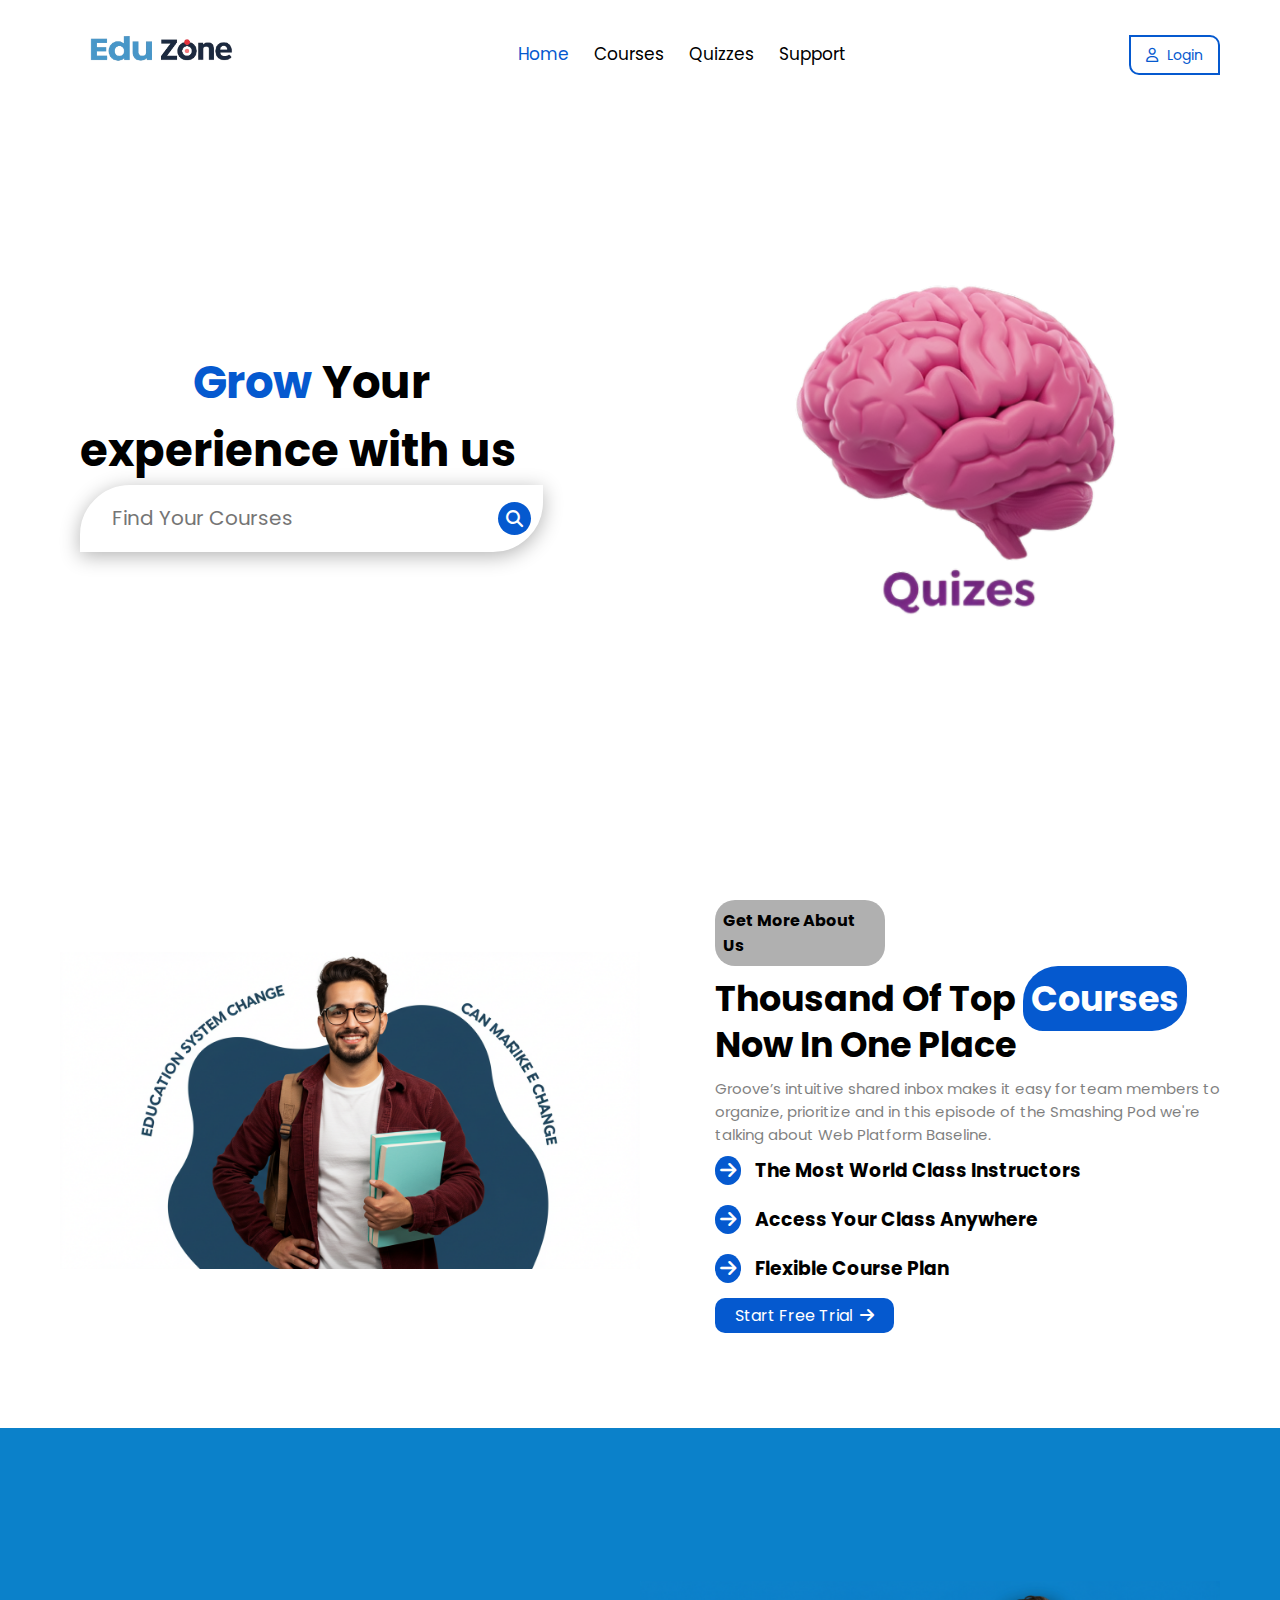
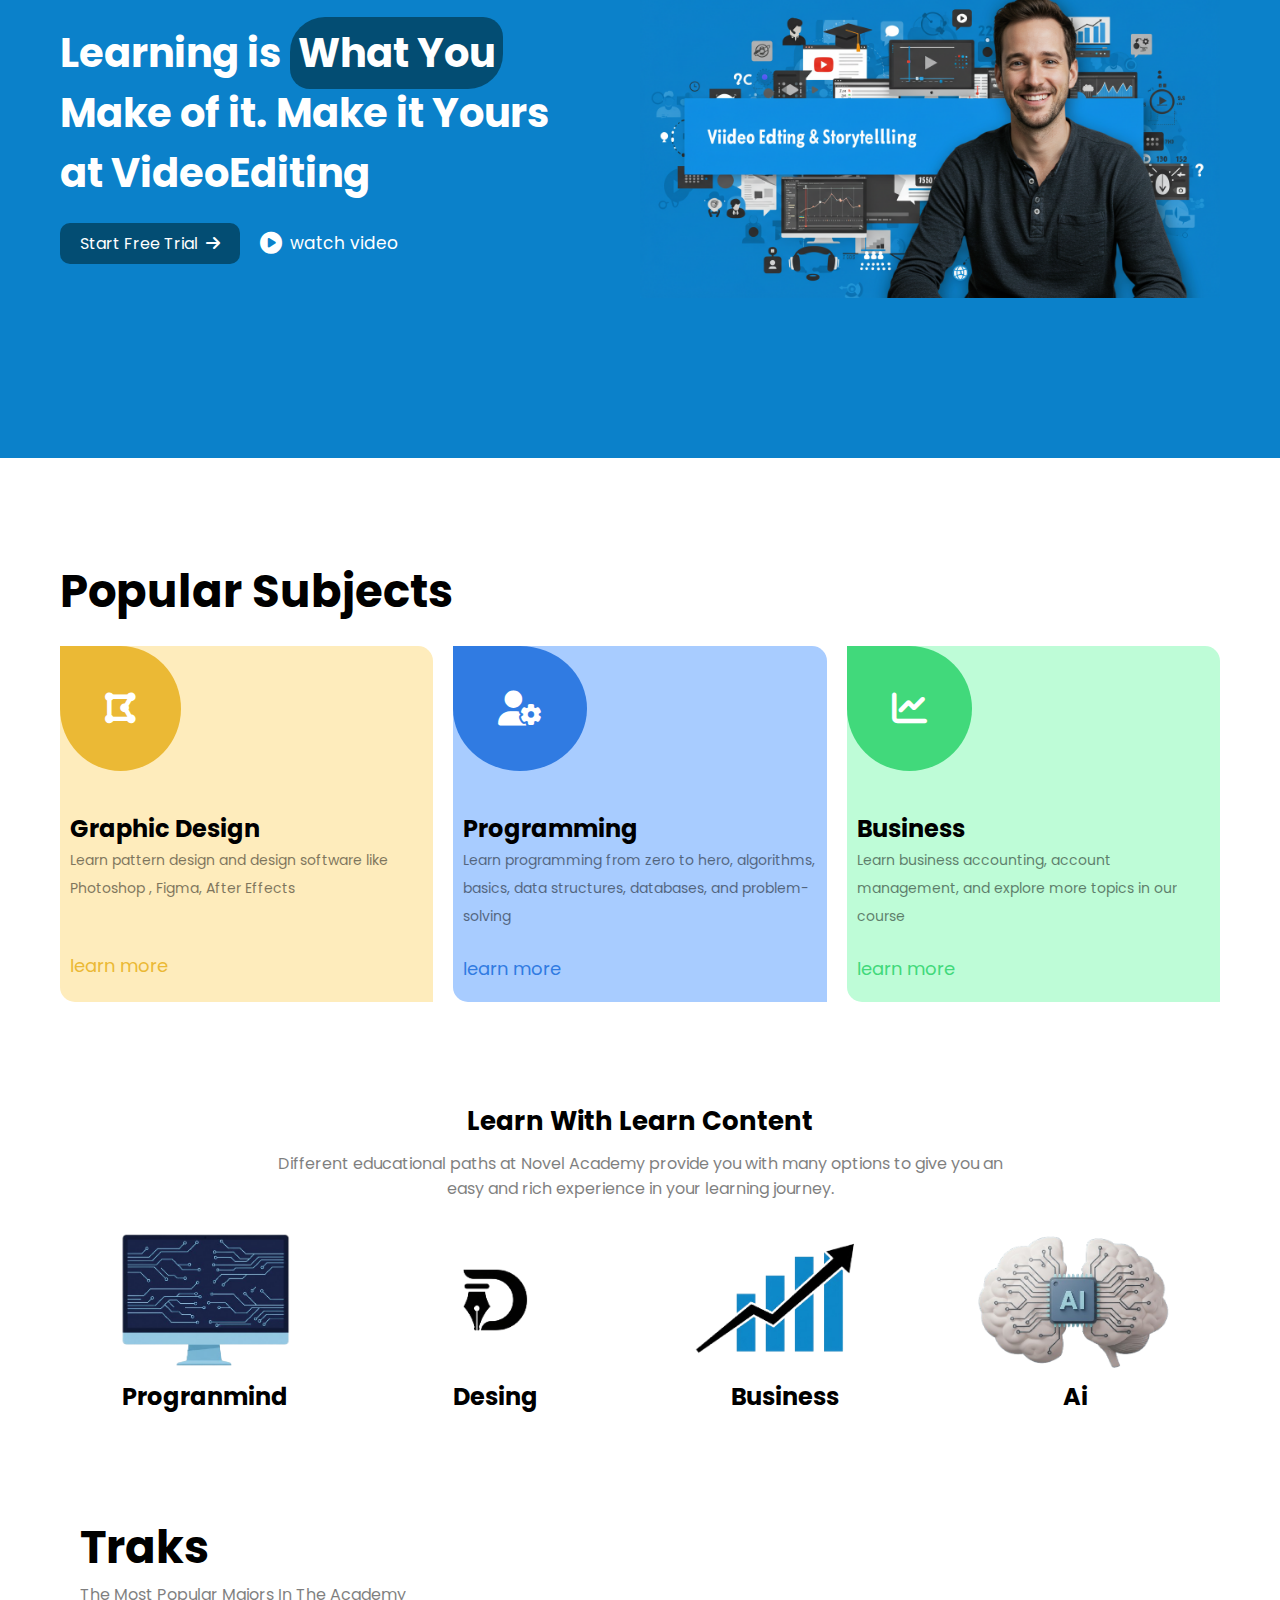
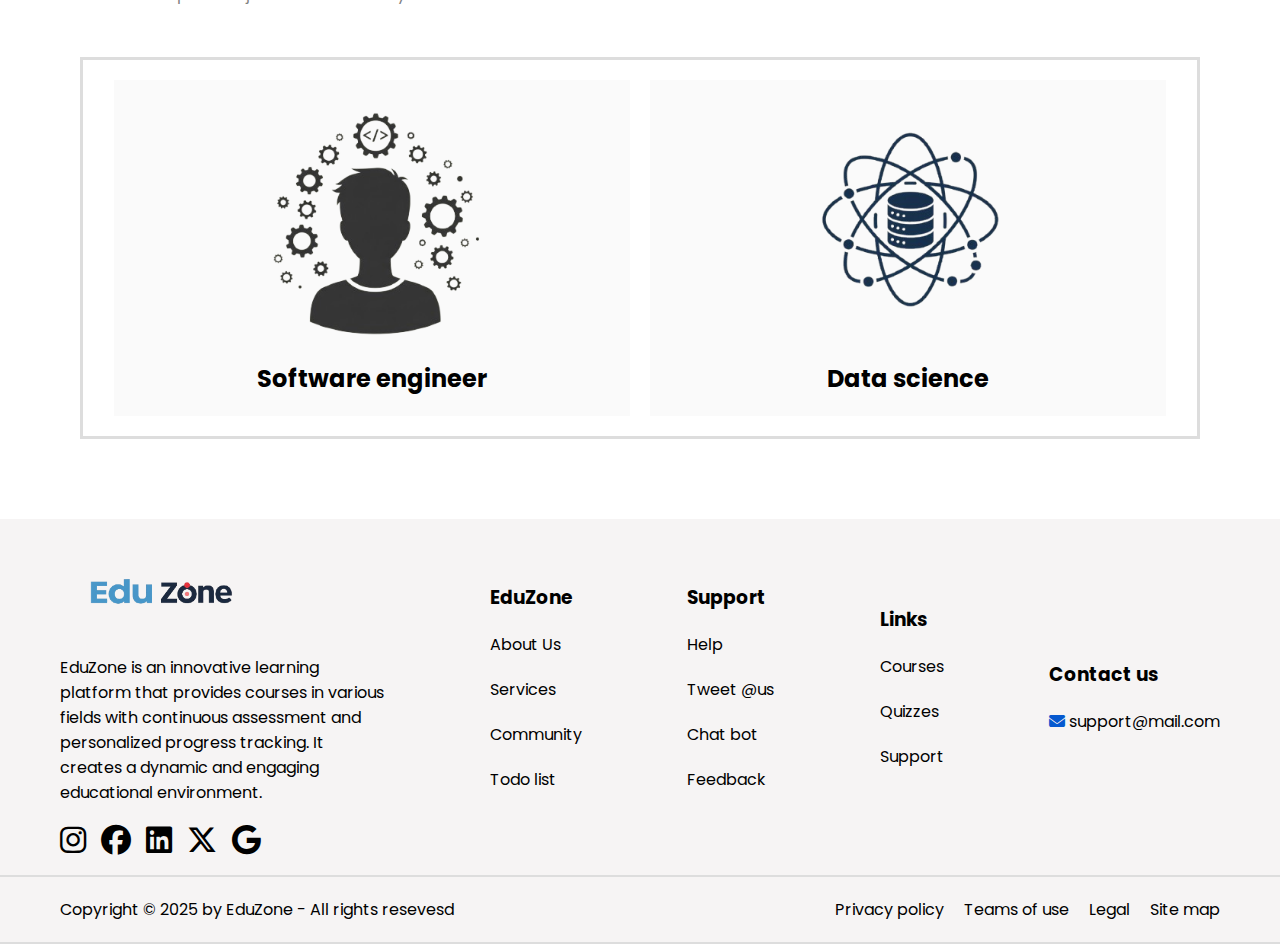
<file: index.html>
<!DOCTYPE html>
<html lang="en">

<head>
    <meta charset="UTF-8">
    <meta name="viewport" content="width=device-width, initial-scale=1.0">
    <link rel="stylesheet" href="https://cdnjs.cloudflare.com/ajax/libs/font-awesome/6.5.1/css/all.min.css">
    <link rel="stylesheet" href="./css/index home.css">
    <title>EduZone</title>
</head>

<body>
    <!-- Navbar -->
    <nav id="navbar">
        <div class="nav-logo">
            <img src="./img/logo.png">
        </div>
        <div class="nav-links">
            <a href="./index.html" class="nav-btn1">Home</a>
            <a href="./html/course essential.html" class="nav-btn2">Courses</a>
            <a href="./html/quiz 2.html" class="nav-btn3">Quizzes</a>
            <a href="./html/support.html" class="nav-btn4">Support</a>
        </div>
        <div class="nav-login">
            <a href="./html/Login.html"><i class="fa-regular fa-user"></i> Login</a>
        </div>

        <!-- Navbar Menu For Madia Query 990px -->
        <i class="fa-solid fa-bars menu-icon"></i>
        <div class="navbar-menu">
            <i class="fa-solid fa-xmark close-btn"></i>
            <ul>
                  <li><a href="./index.html">Home</a></li>
                <li><a href="./html/course essential.html">Courses</a></li>
                <li><a href="./html/quiz 2.html">Quizzes</a></li>
                <li><a href="./html/support.html">Support</a></li>
            </ul>
            <a href="./html/Login.html" class="nav-login"><i class="fa-regular fa-user"></i>login</a>
        </div>
    </nav>




    <!-- Home section -->
    <section class="home" id="Home">
        <div class="left">
            <h1><span>Grow</span> Your</h1>
            <h2>experience with us</h2>
            <div class="search">
                <input type="search" placeholder="Find Your Courses">
                <div class="search-icon">
                    <i class="fa-solid fa-magnifying-glass"></i>
                </div>
            </div>
        </div>
        <div class="right">
            <img src="./img/Home.png">
        </div>
    </section>




    <!-- Aboout section -->
    <section class="about">
        <div class="left">
            <img src="./img/About.jpg">
        </div>
        <div class="right">
            <h4>Get More About Us</h4>
            <h1>Thousand Of Top <span>Courses</span> <br> Now In One Place</h1>
            <p>Groove’s intuitive shared inbox makes it easy for team members to <br> organize, prioritize and in this episode of the Smashing Pod we're <br> talking about Web Platform Baseline.</p>
            <h3><i class="fa-solid fa-arrow-right"></i> The Most World Class Instructors</h3>
            <h3><i class="fa-solid fa-arrow-right"></i> Access Your Class Anywhere</h3>
            <h3><i class="fa-solid fa-arrow-right"></i> Flexible Course Plan</h3>
            <a href="#">Start Free Trial <i class="fa-solid fa-arrow-right"></i></a>
        </div>
    </section>




    <!-- Video section -->
    <section class="vido">
        <div class="left">
            <h1>Learning is <span>What You</span> <br> Make of it. Make it Yours <br> at VideoEditing</h1>
            <div class="video-btn">
                <a href="#">Start Free Trial <i class="fa-solid fa-arrow-right"></i></a>
                <button><i class="fa-solid fa-circle-play"></i> watch video</button>
            </div>
        </div>
        <div class="right">
            <img src="./img/Vido.jpg">
        </div>
    </section>




    <!-- Subjects section  -->
    <section class="Subjects">
        <h1>Popular Subjects</h1>
        <div class="item">
            <div class="card card-1">
                <i class="fas fa-draw-polygon"></i>
                <div class="info">
                    <h2>Graphic Design</h2>
                    <p>Learn pattern design and design software like Photoshop , Figma, After Effects</p>
                </div><br>
                <a href="#">learn more</a>
            </div>
            <div class="card card-2">
                <i class="fas fa-user-gear"></i>
                <div class="info">
                    <h2>Programming</h2>
                    <p>Learn programming from zero to hero, algorithms, basics, data structures, databases, and problem-solving</p>
                </div>
                <a href="#">learn more</a>
            </div>
            <div class="card card-3">
                <i class="fas fa-chart-line"></i>
                <div class="info">
                    <h2>Business</h2>
                    <p>Learn business accounting, account management, and explore more topics in our course</p>
                </div>
                <a href="#">learn more</a>
            </div>
        </div>
        </div>
    </section>




    <!-- Learn Section  -->
    <section class="learn">
        <div class="head">
            <h2>Learn With Learn Content</h2>
            <p>Different educational paths at Novel Academy provide you with many options to give you an<br> easy and rich experience in your learning journey.</p>
        </div>
        <div class="info">
            <div class="item">
                <img src="./img/learn-1.png">
                <h2>Progranmind</h2>
            </div>
            <div class="item">
                <img src="./img/learn-2.png">
                <h2>Desing</h2>
            </div>
            <div class="item">
                <img src="./img/learn-3.png">
                <h2>Business</h2>
            </div>
            <div class="item">
                <img src="./img/learn-4.png">
                <h2>Ai</h2>
            </div>
        </div>
    </section>




    <!-- Tracks Section -->
    <div class="tracks">
        <div class="head">
            <h1>Traks</h1>
            <p>The Most Popular Majors In The Academy</p>
        </div>
        <div class="info">
            <div class="item">
                <img src="./img/trake-1.png">
                <h2>Software engineer</h2>
            </div>
            <div class="item">
                <img src="./img/trake-2.png">
                <h2>Data science</h2>
            </div>
        </div>
    </div>




    <!-- Footer -->
    <footer>
        <div class="item">
            <img src="./img/logo.png">
            <p>EduZone is an innovative learning<br> platform that provides courses in various <br> fields with continuous assessment and<br> personalized progress tracking. It<br> creates a dynamic and engaging<br> educational environment.</p>
            <ul>
                <i class="fab fa-instagram"></i>
                <i class="fab fa-facebook"></i>
                <i class="fab fa-linkedin"></i>
                <i class="fab fa-x-twitter"></i>
                <i class="fab fa-google"></i>
            </ul>
        </div>
        <div class="item">
            <h3>EduZone</h3>
            <ol>
                <a href="#">About Us</a>
                <a href="#">Services</a>
                <a href="#">Community</a>
                <a href="#">Todo list</a>
            </ol>
        </div>
        <div class="item">
            <h3>Support</h3>
            <ol>
                <a href="./html/support.html">Help</a>
                <a href="./html/support.html">Tweet @us</a>
                <a href="./html/support.html">Chat bot</a>
                <a href="./html/support.html">Feedback</a>
            </ol>
        </div>
        <div class="item">
            <ol>
                <h3>Links</h3>
                <a href="./html/course essential.html">Courses</a>
                <a href="../html/quiz 2.html">Quizzes</a>
                <a href="./html/support.html">Support</a>
            </ol>
        </div>
        <div class="item">
            <h3>Contact us</h3>
            <a href="#"><i class="fas fa-envelope"></i> support@mail.com</a>
        </div>
    </footer>

    <footer>
        <div class="info">
            Copyright © 2025 by EduZone - All rights resevesd
        </div>
        <div class="info">
            <a href="#">Privacy policy</a>
            <a href="#">Teams of use</a>
            <a href="#">Legal</a>
            <a href="#">Site map</a>
        </div>
    </footer>



    <!-- Footer for madia qery -->
    <div class="footer">
        <div class="info">
            <h2>Follow us on social media</h2>
            <ul>
                <i class="fab fa-instagram"></i>
                <i class="fab fa-facebook"></i>
                <i class="fab fa-linkedin"></i>
                <i class="fab fa-x-twitter"></i>
                <i class="fab fa-google"></i>
            </ul>
        </div>

        <div class="item">
            <h3 class="footer-btn">EduZone <i class="fa-solid fa-arrow-down"></i></h3>
            <ol>
                <a href="#">About Us</a>
                <a href="#">Services</a>
                <a href="#">Community</a>
                <a href="#">Todo list</a>
            </ol>
        </div>

        <div class="item">
            <h3 class="footer-btn">Support <i class="fa-solid fa-arrow-down"></i></h3>
            <ol>
                <a href="#">Help</a>
                <a href="#">Tweet @us</a>
                <a href="#">Chat bot</a>
                <a href="#">Feedback</a>
            </ol>
        </div>

        <div class="item">
            <h3 class="footer-btn">Links <i class="fa-solid fa-arrow-down"></i></h3>
            <ol>
                <a href="./html/course essential.html">Courses</a>
                <a href="#">Quizzes</a>
                <a href="#">Support</a>
            </ol>
        </div>

        <div class="item">
            <h3 class="footer-btn">Contact us <i class="fa-solid fa-arrow-down"></i></h3>
            <ol>
                <a href="#"><i class="fas fa-envelope" style="color: #0559CF;"></i> support@mail.com</a>
            </ol>
        </div>
        <h4 style="margin-top: 20px;">Copyright © 2025 by EduZone - All rights resevesd</h4>
    </div>




    <!-- Navbar Menu -->
    <script src="./js/navbar-menu.js"></script>
    <!-- Footer -->
    <script src="./js/footer.js"></script>
    <script>
        window.addEventListener("scroll", function() {
            const navbar = document.getElementById("navbar");
            if (window.scrollY > 100) {
                navbar.classList.add("navbar");
            } else {
                navbar.classList.remove("navbar");
            }
        });
    </script>
</body>

</html>
</file>
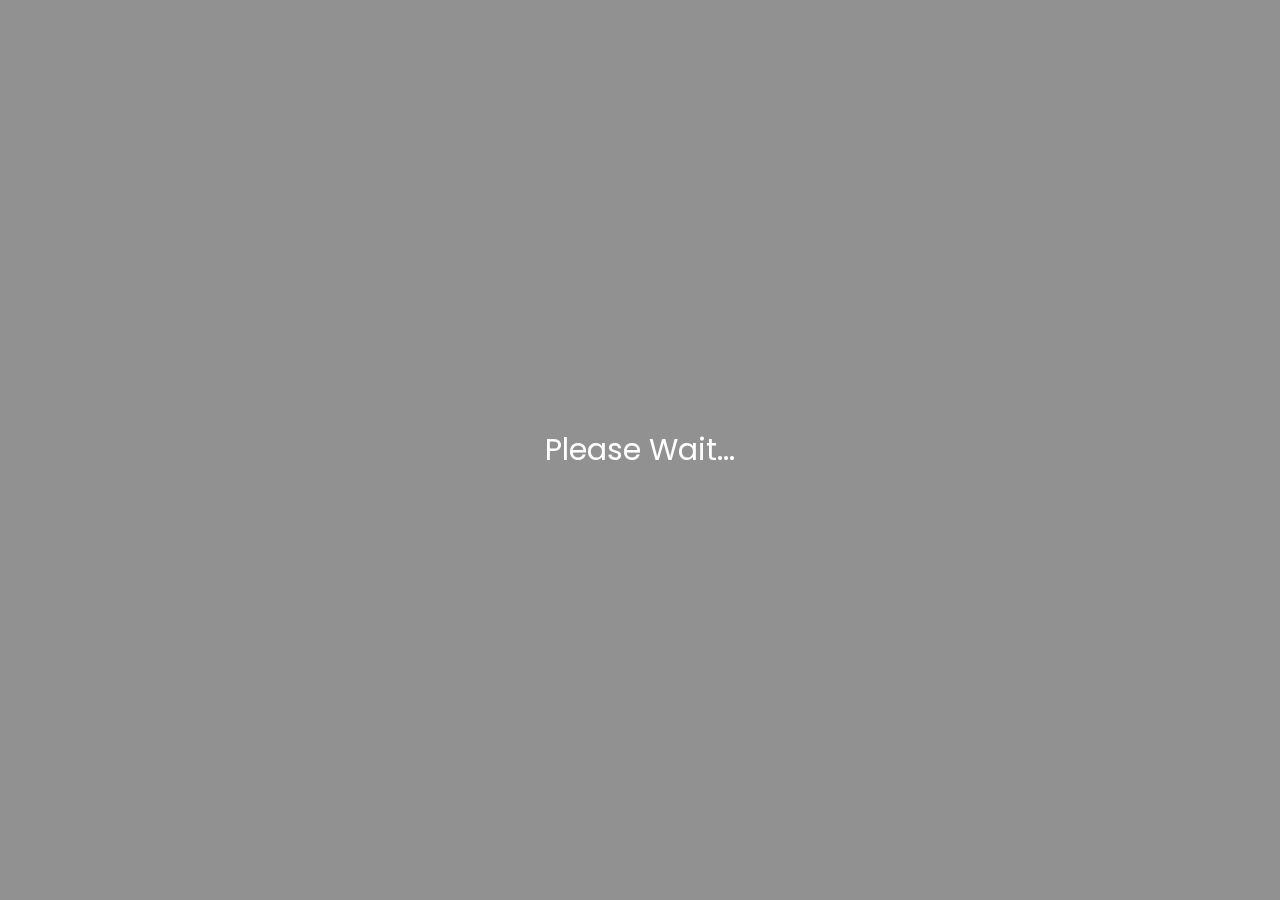
<file: html/course essential.html>
<!DOCTYPE html>
<html lang="en">

<head>
    <meta charset="UTF-8">
    <meta name="viewport" content="width=device-width, initial-scale=1.0">
    <title>Course</title>
    <link rel="stylesheet" href="../css/course assential.css">
    <link href='https://unpkg.com/boxicons@2.1.4/css/boxicons.min.css' rel='stylesheet'>
    <link rel="stylesheet" href="https://cdnjs.cloudflare.com/ajax/libs/font-awesome/6.5.1/css/all.min.css">
</head>
</head>

<body>

    <header id="header">
        <img src="../img/logo.png" alt="">

        <nav>
            <a href="./home2.html" class="active">home</a>
            <a href="./course essential.html">courses</a>
            <a href="./quiz 2.html">quizzes</a>
            <a href="./support.html">support</a>
        </nav>

        <a href=""> <i class="fa-solid fa-user"></i> </a>

        <i class="fa-solid fa-bars menu-icon" id="open"></i>

        <div class="menu">
            <i class="fa-solid fa-xmark close-btn" id="close"></i>


            <a href="./home2.html">home</a>
            <a href="./course essential.html">courses</a>
            <a href="./quiz 2.html">quizzes</a>
            <a href="./support.html">support</a>


            <a href="" class="login"><i class="fa-regular fa-user"></i> login</a>
        </div>
    </header>

    <section id="sec1">
        <div class="side">
            <p class="p select">All Courses</p>
            <p class="p" type_section="front-end">Front-end</p>
            <p class="p" type_section="back-end">Back-end</p>
            <p class="p" type_section="mobile">Mobile Application</p>
            <p class="p" type_section="software">Software Engineering</p>
            <p class="p" type_section="programming">Programming</p>
        </div>
        <div class="main">
            <div class="content">
                <div class="box open" type_section="back-end">
                    <img src="../img/1.webp" alt="">
                    <div>
                        <div>
                            <h3><a href="./courses.html">Spring Boot: Mastering the Fundamentals</a></h3> <span>6h</span></div>
                        <p>Master dependency injection and database integration with Spring Boot and Spring Data JPA</p>
                    </div>
                </div>
                <div class="box open" type_section="programming">
                    <img src="../img/2.jpg" alt="">
                    <div>
                        <div>
                            <h3><a href="./courses.html">Complete Python Mastery</a></h3> <span>12h</span></div>
                        <p>Everything you need to program in Python in one course (includes 3 real-world projects)</p>
                    </div>
                </div>
                <div class="box open" type_section="front-end">
                    <img src="../img/3.webp" alt="">
                    <div>
                        <div>
                            <h3><a href="./courses.html">React 18 for Beginners</a></h3> <span>8h</span></div>
                        <p>A step-by-step guide to building web apps with React 18+ and TypeScript</p>
                    </div>
                </div>
                <div class="box open" type_section="programming">
                    <img src="../img/4.webp" alt="">
                    <div>
                        <div>
                            <h3><a href="./courses.html">The Ultimate C++ Series</a></h3> <span>12h</span></div>
                        <p>Master Modern C++: Go from Novice to Professional. Everything you need to code in C++ in one bundle!</p>
                    </div>
                </div>
                <div class="box open" type_section="back-end" one_section="programming">
                    <img src="../img/3.webp" alt="">
                    <div>
                        <div>
                            <h3><a href="./courses.html">Complete SQL Mastery</a></h3> <span>11h</span></div>
                        <p>Everything you need to design and query databases in one course</p>
                    </div>
                </div>
                <div class="box open" type_section="front-end" one_section="back-end">
                    <img src="../img/3.webp" alt="">
                    <div>
                        <div>
                            <h3><a href="./courses.html">The Ultimate Next.js Series</a></h3> <span>12h</span></div>
                        <p>Everything you need to build full-stack applications with Next.js 13+ (App Router) and TypeScript</p>
                    </div>
                </div>
                <div class="box open" type_section="front-end" one_section="programming">
                    <img src="../img/4.webp" alt="">
                    <div>
                        <div>
                            <h3><a href="./courses.html">The Ultimate HTML5 & CSS3 Series</a></h3> <span>14h</span></div>
                        <p>Everything you need to build fast and stunning websites with HTML5 and CSS3 in one bundle</p>
                    </div>
                </div>
                <div class="box open" type_section="programming">
                    <img src="../img/4.webp" alt="">
                    <div>
                        <div>
                            <h3><a href="./courses.html">The Ultimate Java Mastery Series</a></h3> <span>14h</span></div>
                        <p>Master Java - the most popular programming language underpinning most apps and websites</p>
                    </div>
                </div>
                <div class="box open" type_section="front-end">
                    <img src="../img/4.webp" alt="">
                    <div>
                        <div>
                            <h3><a href="./courses.html">The Ultimate Full-stack JavaScript Developer Bundle</a></h3> <span>50h</span></div>
                        <p>Master all the JavaScript skills you need to land a full-stack developer job</p>
                    </div>
                </div>
                <div class="box open" type_section="front-end" one_section="programming">
                    <img src="../img/10.webp" alt="">
                    <div>
                        <div>
                            <h3><a href="./courses.html">The Ultimate JavaScript Series</a></h3> <span>10h</span></div>
                        <p>Master JavaScript: Go from Novice to Professional. Everything you need to code in JavaScript in one bundle!</p>
                    </div>
                </div>
                <div class="box open" type_section="front-end">
                    <img src="../img/11.webp" alt="">
                    <div>
                        <div>
                            <h3><a href="./courses.html">React Testing Mastery: From Basics to Advanced Techniques</a></h3> <span>11h</span></div>
                        <p>A comprehensive guide to React testing packed with practical tips, real-world exercises, and best practices</p>
                    </div>
                </div>
                <div class="box open" type_section="back-end">
                    <img src="../img/12.webp" alt="">
                    <div>
                        <div>
                            <h3><a href="./courses.html">The Ultimate Django Series</a></h3> <span>15h</span></div>
                        <p>From zero to hero: Learn to build fast and secure APIs with Django and MySQL</p>
                    </div>
                </div>
                <div class="box open" type_section="software">
                    <img src="../img/13.webp" alt="">
                    <div>
                        <div>
                            <h3><a href="./courses.html">The Ultimate Git Course</a></h3> <span>6h</span></div>
                        <p>Everything you need to know to use Git & GitHub to work effectively as a team</p>
                    </div>
                </div>
                <div class="box open" type_section="front-end">
                    <img src="../img/14.webp" alt="">
                    <div>
                        <div>
                            <h3><a href="./courses.html">React 18: Intermediate Topics</a></h3> <span>6h</span></div>
                        <p>Take your React skills to the next level by mastering state management and routing</p>
                    </div>
                </div>
                <div class="box open" type_section="software">
                    <img src="../img/15.webp" alt="">
                    <div>
                        <div>
                            <h3><a href="./courses.html">The Ultimate Data Structures & Algorithms Bundle</a></h3> <span>13h</span></div>
                        <p>Ace your coding job interview. Learn to write better and faster code.</p>
                    </div>
                </div>
                <div class="box open" type_section="programming">
                    <img src="../img/16.webp" alt="">
                    <div>
                        <div>
                            <h3><a href="./courses.html">The Ultimate C# Mastery Series</a></h3> <span>21h</span></div>
                        <p>Master C# - one of the world's most versatile programming languages</p>
                    </div>
                </div>
                <div class="box open" type_section="programming" one_section="software">
                    <img src="../img/17.webp" alt="">
                    <div>
                        <div>
                            <h3><a href="./courses.html">Python Projects for Beginners</a></h3> <span>5h</span></div>
                        <p>Sharpen your problem-solving skills with curated, real-world Python projects</p>
                    </div>
                </div>
                <div class="box open" type_section="software">
                    <img src="../img/18.webp" alt="">
                    <div>
                        <div>
                            <h3><a href="./courses.html">The Ultimate Interview Preparation Bundle</a></h3> <span>35h</span></div>
                        <p>Ace your interview: Master essential skills to impress employers and land your dream job</p>
                    </div>
                </div>
                <div class="box open" type_section="front-end" one_section="programming">
                    <img src="../img/19.webp" alt="">
                    <div>
                        <div>
                            <h3><a href="./courses.html">The Ultimate TypeScript Course</a></h3> <span>5h</span></div>
                        <p>Learn to make your JavaScript applications scale</p>
                    </div>
                </div>
                <div class="box open" type_section="mobile">
                    <img src="../img/20.webp" alt="">
                    <div>
                        <div>
                            <h3><a href="./courses.html">The Ultimate React Native Series</a></h3> <span>12h</span></div>
                        <p>Everything you need to build and distribute professional-quality apps with React Native</p>
                    </div>
                </div>
                <div class="box open" type_section="software">
                    <img src="../img/21.webp" alt="">
                    <div>
                        <div>
                            <h3><a href="./courses.html">The Ultimate Docker Course</a></h3> <span>5h</span></div>
                        <p>Everything you need to master Docker in one clear, concise, and practical course</p>
                    </div>
                </div>
                <div class="box open" type_section="software">
                    <img src="../img/4.webp" alt="">
                    <div>
                        <div>
                            <h3><a href="./courses.html">The Ultimate Design Pattern Series</a></h3> <span>8h</span></div>
                        <p>Learn to write maintainable and extensible code. Become a senior software engineer.</p>
                    </div>
                </div>
                <div class="box open" type_section="front-end" one_section="back-end" tow_section="mobile" three_section="programming" four_section="software">
                    <img src="../img/4.webp" alt="">
                    <div>
                        <div>
                            <h3><a href="./courses.html">Mastering JavaScript Unit Testing</a></h3> <span>4h</span></div>
                        <p>A comprehensive, beginner-friendly guide covering everything from the basics to advanced techniques</p>
                    </div>
                </div>
                <div class="box open" type_section="front-end">
                    <img src="../img/4.webp" alt="">
                    <div>
                        <div>
                            <h3><a href="./courses.html">Testing React Apps with React Testing Library</a></h3> <span>7h</span></div>
                        <p>A comprehensive A-Z guide to testing React apps with React Testing Library and Vitest / Jest.</p>
                    </div>
                </div>
                <div class="box open" type_section="front-end">
                    <img src="../img/4.webp" alt="">
                    <div>
                        <div>
                            <h3><a href="./courses.html">The Ultimate Redux Course</a></h3> <span>6h</span></div>
                        <p>Go from beginner to expert in 6 hours. Everything you need to build modern apps with Redux.</p>
                    </div>
                </div>
                <div class="box open" type_section="back-end">
                    <img src="../img/26.webp" alt="">
                    <div>
                        <div>
                            <h3><a href="./courses.html">The Complete Node.js Course</a></h3> <span>15h</span></div>
                        <p>Learn to build highly-scalable, fast and secure RESTful APIs with Node, Express, and MongoDB.</p>
                    </div>
                </div>
                <div class="box open" type_section="front-end">
                    <img src="../img/27.webp" alt="">
                    <div>
                        <div>
                            <h3><a href="./courses.html">Mastering React 16</a></h3> <span>13h</span></div>
                        <p>Don't get left behind. React is the way forward to building fast, interactive web apps. This course covers everything.</p>
                    </div>
                </div>
                <div class="box open" type_section="front-end" one_section="back-end">
                    <img src="../img/4.webp" alt="">
                    <div>
                        <div>
                            <h3><a href="./courses.html">Mastering Next.js 13 with TypeScript</a></h3> <span>5h</span></div>
                        <p>Everything you need to build full-stack applications with Next.js 13+ (App Router) and TypeScript</p>
                    </div>
                </div>
                <div class="box open" type_section="front-end" one_section="back-end">
                    <img src="../img/4.webp" alt="">
                    <div>
                        <div>
                            <h3><a href="./courses.html">Next.js Projects: Build an Issue Tracker</a></h3> <span>7h</span></div>
                        <p>Learn to Build Full-stack Apps with Next.js, TypeScript, Prisma, Tailwind, and Radix UI</p>
                    </div>
                </div>
                <div class="box open" type_section="back-end">
                    <img src="../img/4.webp" alt="">
                    <div>
                        <div>
                            <h3><a href="./courses.html">Ultimate Django: Part 1</a></h3> <span>5h</span></div>
                        <p>Master the fundamentals of Web development with Python and Django</p>
                    </div>
                </div>
                <div class="box open" type_section="back-end">
                    <img src="../img/31.webp" alt="">
                    <div>
                        <div>
                            <h3><a href="./courses.html">Ultimate Django: Part 2</a></h3> <span>6h</span></div>
                        <p>Everything you need to build secure RESTful APIs with Django REST Framework</p>
                    </div>
                </div>
                <div class="box open" type_section="back-end">
                    <img src="../img/32.webp" alt="">
                    <div>
                        <div>
                            <h3><a href="./courses.html">Ultimate Django: Part 3</a></h3> <span>5h</span></div>
                        <p>Master advanced techniques and best practices for building professional-quality backends</p>
                    </div>
                </div>
                <div class="box open" type_section="front-end" one_section="programming">
                    <img src="../img/4.webp" alt="">
                    <div>
                        <div>
                            <h3><a href="./courses.html">Ultimate JavaScript Part 1: Fundamentals</a></h3> <span>6h</span></div>
                        <p>Master the fundamentals of programming in JavaScript.</p>
                    </div>
                </div>
                <div class="box open" type_section="front-end" one_section="programming">
                    <img src="../img/4.webp" alt="">
                    <div>
                        <div>
                            <h3><a href="./courses.html">Ultimate JavaScript Part 2: Advanced Topics</a></h3> <span>4h</span></div>
                        <p>Level up your JavaScript skills and prepare for technical interviews.</p>
                    </div>
                </div>
                <div class="box open" type_section="front-end">
                    <img src="../img/35.webp" alt="">
                    <div>
                        <div>
                            <h3><a href="./courses.html">Angular 4: Beginner to Pro</a></h3> <span>30h</span></div>
                        <p>Build professional, interactive apps with Angular - the most popular framework for building web apps. This course covers everything.</p>
                    </div>
                </div>
                <div class="box open" type_section="back-end">
                    <img src="../img/36.webp" alt="">
                    <div>
                        <div>
                            <h3><a href="./courses.html">The Complete ASP.NET MVC 5 Course</a></h3> <span>8h</span></div>
                        <p>Learn to build and deploy fast and secure web applications with ASP.NET MVC 5</p>
                    </div>
                </div>
                <div class="box open" type_section="programming">
                    <img src="../img/4.webp" alt="">
                    <div>
                        <div>
                            <h3><a href="./courses.html">Ultimate C++ Part 1: Fundamentals</a></h3> <span>4h</span></div>
                        <p>Master the fundamentals of C++ - the most popular programming language underpinning most games and high-performance apps</p>
                    </div>
                </div>
                <div class="box open" type_section="programming">
                    <img src="../img/4.webp" alt="">
                    <div>
                        <div>
                            <h3><a href="./courses.html">Ultimate C++ Part 2: Intermediate</a></h3> <span>4h</span></div>
                        <p>Take your C++ skills to the next level. Master arrays, pointers, strings, structures, and streams.</p>
                    </div>
                </div>
                <div class="box open" type_section="programming">
                    <img src="../img/4.webp" alt="">
                    <div>
                        <div>
                            <h3><a href="./courses.html">Ultimate C++ Part 3: Advanced</a></h3> <span>4h</span></div>
                        <p>Master object-oriented programming with C++. Learn all about classes, inheritance, exceptions, templates and more.</p>
                    </div>
                </div>
                <div class="box open" type_section="programming">
                    <img src="../img/4.webp" alt="">
                    <div>
                        <div>
                            <h3><a href="./courses.html">Ultimate C# Series: Part 1</a></h3> <span>6h</span></div>
                        <p>Learn the fundamentals of programming with C# with tons of exercises and real-world examples</p>
                    </div>
                </div>
                <div class="box open" type_section="programming">
                    <img src="../img/41.webp" alt="">
                    <div>
                        <div>
                            <h3><a href="./courses.html">Ultimate C# Series: Part 2</a></h3> <span>6h</span></div>
                        <p>Learn all about classes, interfaces and object-oriented programming</p>
                    </div>
                </div>
                <div class="box open" type_section="programming">
                    <img src="../img/42.webp" alt="">
                    <div>
                        <div>
                            <h3><a href="./courses.html">Ultimate C# Series: Part 3</a></h3> <span>3h</span></div>
                        <p>Master Events, Delegates, Lambda Expressions, LINQ, Async and more</p>
                    </div>
                </div>
                <div class="box open" type_section="back-end">
                    <img src="../img/43.webp" alt="">
                    <div>
                        <div>
                            <h3><a href="./courses.html">Entity Framework 6 in Depth</a></h3> <span>7h</span></div>
                        <p>Connect your applications to a SQL Server database</p>
                    </div>
                </div>
                <div class="box open" type_section="back-end">
                    <img src="../img/44.webp" alt="">
                    <div>
                        <div>
                            <h3><a href="./courses.html">Unit Testing for C# Developers</a></h3> <span>6h</span></div>
                        <p>Master unit testing - an essential skill for anyone who wants to become a senior developer</p>
                    </div>
                </div>
                <div class="box open" type_section="mobile">
                    <img src="../img/45.webp" alt="">
                    <div>
                        <div>
                            <h3><a href="./courses.html">Xamarin Forms: Build Native Mobile Apps with C#</a></h3> <span>8h</span></div>
                        <p>Learn to build native mobile apps for Android, iOS and Windows using your existing C# skills</p>
                    </div>
                </div>
                <div class="box open" type_section="front-end" one_section="programming">
                    <img src="../img/46.webp" alt="">
                    <div>
                        <div>
                            <h3><a href="./courses.html">Ultimate HTML & CSS: Part 1</a></h3> <span>3h</span></div>
                        <p>Master the fundamentals of web development with HTML5 and CSS3</p>
                    </div>
                </div>
                <div class="box open" type_section="front-end" one_section="programming">
                    <img src="../img/47.webp" alt="">
                    <div>
                        <div>
                            <h3><a href="./courses.html">Ultimate HTML & CSS: Part 2</a></h3> <span>5h</span></div>
                        <p>Master advanced HTML5 and CSS3 concepts behind fast, beautiful and mobile-friendly websites</p>
                    </div>
                </div>
                <div class="box open" type_section="front-end" one_section="programming">
                    <img src="../img/48.webp" alt="">
                    <div>
                        <div>
                            <h3><a href="./courses.html">Ultimate HTML & CSS: Part 3</a></h3> <span>6h</span></div>
                        <p>Learn to convert Photoshop design mockups into real websites</p>
                    </div>
                </div>
                <div class="box open" type_section="mobile">
                    <img src="../img/49.webp" alt="">
                    <div>
                        <div>
                            <h3><a href="./courses.html">The Ultimate React Native Series: Fundamentals</a></h3> <span>6h</span></div>
                        <p>Master the Fundamentals of Building Native Mobile Apps with React Native and Expo</p>
                    </div>
                </div>
                <div class="box open" type_section="mobile">
                    <img src="../img/50.webp" alt="">
                    <div>
                        <div>
                            <h3><a href="./courses.html">The Ultimate React Native Series: Advanced Concepts</a></h3> <span>6h</span></div>
                        <p>Master advanced techniques and best practices for building professional-quality apps</p>
                    </div>
                </div>
                <div class="box open" type_section="back-end">
                    <img src="../img/51.webp" alt="">
                    <div>
                        <div>
                            <h3><a href="./courses.html">The Ultimate Full-stack .NET Developer Bundle</a></h3> <span>35h</span></div>
                        <p>Master all the .NET skills you need to land a full-stack developer job</p>
                    </div>
                </div>
                <div class="box open" type_section="software">
                    <img src="../img/52.webp" alt="">
                    <div>
                        <div>
                            <h3><a href="./courses.html">Mastering Design Patterns: Part 1</a></h3> <span>4h</span></div>
                        <p>Writing robust code: A deep dive into Behavioral Design Patterns</p>
                    </div>
                </div>
                <div class="box open" type_section="software">
                    <img src="../img/53.webp" alt="">
                    <div>
                        <div>
                            <h3><a href="./courses.html">Mastering Design Patterns: Part 2</a></h3> <span>2h</span></div>
                        <p>Structural design patterns: The essential building blocks of object-oriented programming</p>
                    </div>
                </div>
                <div class="box open" type_section="software">
                    <img src="../img/54.webp" alt="">
                    <div>
                        <div>
                            <h3><a href="./courses.html">Mastering Design Patterns: Part 3</a></h3> <span>1h</span></div>
                        <p>Mastering creational design patterns: A comprehensive guide for developers</p>
                    </div>
                </div>
                <div class="box open" type_section="software">
                    <img src="../img/55.webp" alt="">
                    <div>
                        <div>
                            <h3><a href="./courses.html">Ultimate Data Structures & Algorithms: Part 1</a></h3> <span>5h</span></div>
                        <p>Ace your coding job interview. Learn to write better and faster code.</p>
                    </div>
                </div>
                <div class="box open" type_section="software">
                    <img src="../img/56.webp" alt="">
                    <div>
                        <div>
                            <h3><a href="./courses.html">Ultimate Data Structures & Algorithms: Part 2</a></h3> <span>6h</span></div>
                        <p>Ace your coding job interview. Learn to write better and faster code.</p>
                    </div>
                </div>
                <div class="box open" type_section="software">
                    <img src="../img/57.webp" alt="">
                    <div>
                        <div>
                            <h3><a href="./courses.html">Ultimate Data Structures & Algorithms: Part 3</a></h3> <span>3h</span></div>
                        <p>Ace your coding job interview. Learn to write better and faster code.</p>
                    </div>
                </div>
                <div class="box open" type_section="programming">
                    <img src="../img/58.webp" alt="">
                    <div>
                        <div>
                            <h3><a href="./courses.html">Ultimate Java Part 1: Fundamentals</a></h3> <span>4h</span></div>
                        <p>Discover Java - the most popular programming language underpinning most apps and websites</p>
                    </div>
                </div>
                <div class="box open" type_section="programming">
                    <img src="../img/4.webp" alt="">
                    <div>
                        <div>
                            <h3><a href="./courses.html">Ultimate Java Part 2: Object-oriented Programming</a></h3> <span>4h</span></div>
                        <p>Learn to build robust, maintainable software with object-oriented programming techniques</p>
                    </div>
                </div>
                <div class="box open" type_section="programming">
                    <img src="../img/60.webp" alt="">
                    <div>
                        <div>
                            <h3><a href="./courses.html">Ultimate Java Part 3: Advanced Topics</a></h3> <span>6h</span></div>
                        <p>All about Exceptions, Generics, Collections, Lambdas, Streams, Multi-threading and Asynchronous Programming</p>
                    </div>
                </div>
                <div class="box open" type_section="programming">
                    <img src="../img/61.webp" alt="">
                    <div>
                        <div>
                            <h3><a href="./courses.html">Clean Coding and Refactoring</a></h3> <span>4h</span></div>
                        <p>Learn the secrets the experts use to write and maintain perfect code</p>
                    </div>
                </div>
                <div class="box open" type_section="front-end">
                    <img src="../img/62.webp" alt="">
                    <div>
                        <div>
                            <h3><a href="./courses.html">Angular 4 Crash Course for Busy Developers</a></h3> <span>10h</span></div>
                        <p>Learn the Angular essentials, from setup to deployment, in 2 days. The fastest way to get started with Angular!</p>
                    </div>
                </div>
                <div class="box open" type_section="front-end">
                    <img src="../img/63.webp" alt="">
                    <div>
                        <div>
                            <h3><a href="./courses.html">Redux in Angular</a></h3> <span>2h</span></div>
                        <p>Better manage the state of your Angular apps, improve their testability and use awesome debugging tools</p>
                    </div>
                </div>
                <div class="box open" type_section="front-end">
                    <img src="../img/64.webp" alt="">
                    <div>
                        <div>
                            <h3><a href="./courses.html">Build a Real-world App with ASP.NET Core 1.0+ and Angular 2+</a></h3> <span>11h</span></div>
                        <p>Build a full-stack web app with ASP.NET Core, Entity Framework Core and Angular 2 (Angular 4+)</p>
                    </div>
                </div>
                <div class="box open" type_section="programming">
                    <img src="../img/65.webp" alt="">
                    <div>
                        <div>
                            <h3><a href="./courses.html">C# Developers: Double Your Coding Speed</a></h3> <span>2h</span></div>
                        <p>Learn the essential shortcuts and plug-ins that help you write more code in less time</p>
                    </div>
                </div>
            </div>
        </div>
    </section>

    <div class="load">
        please wait...
    </div>
    <script src="../js/course essential.js"></script>
</body>

</html>
</file>
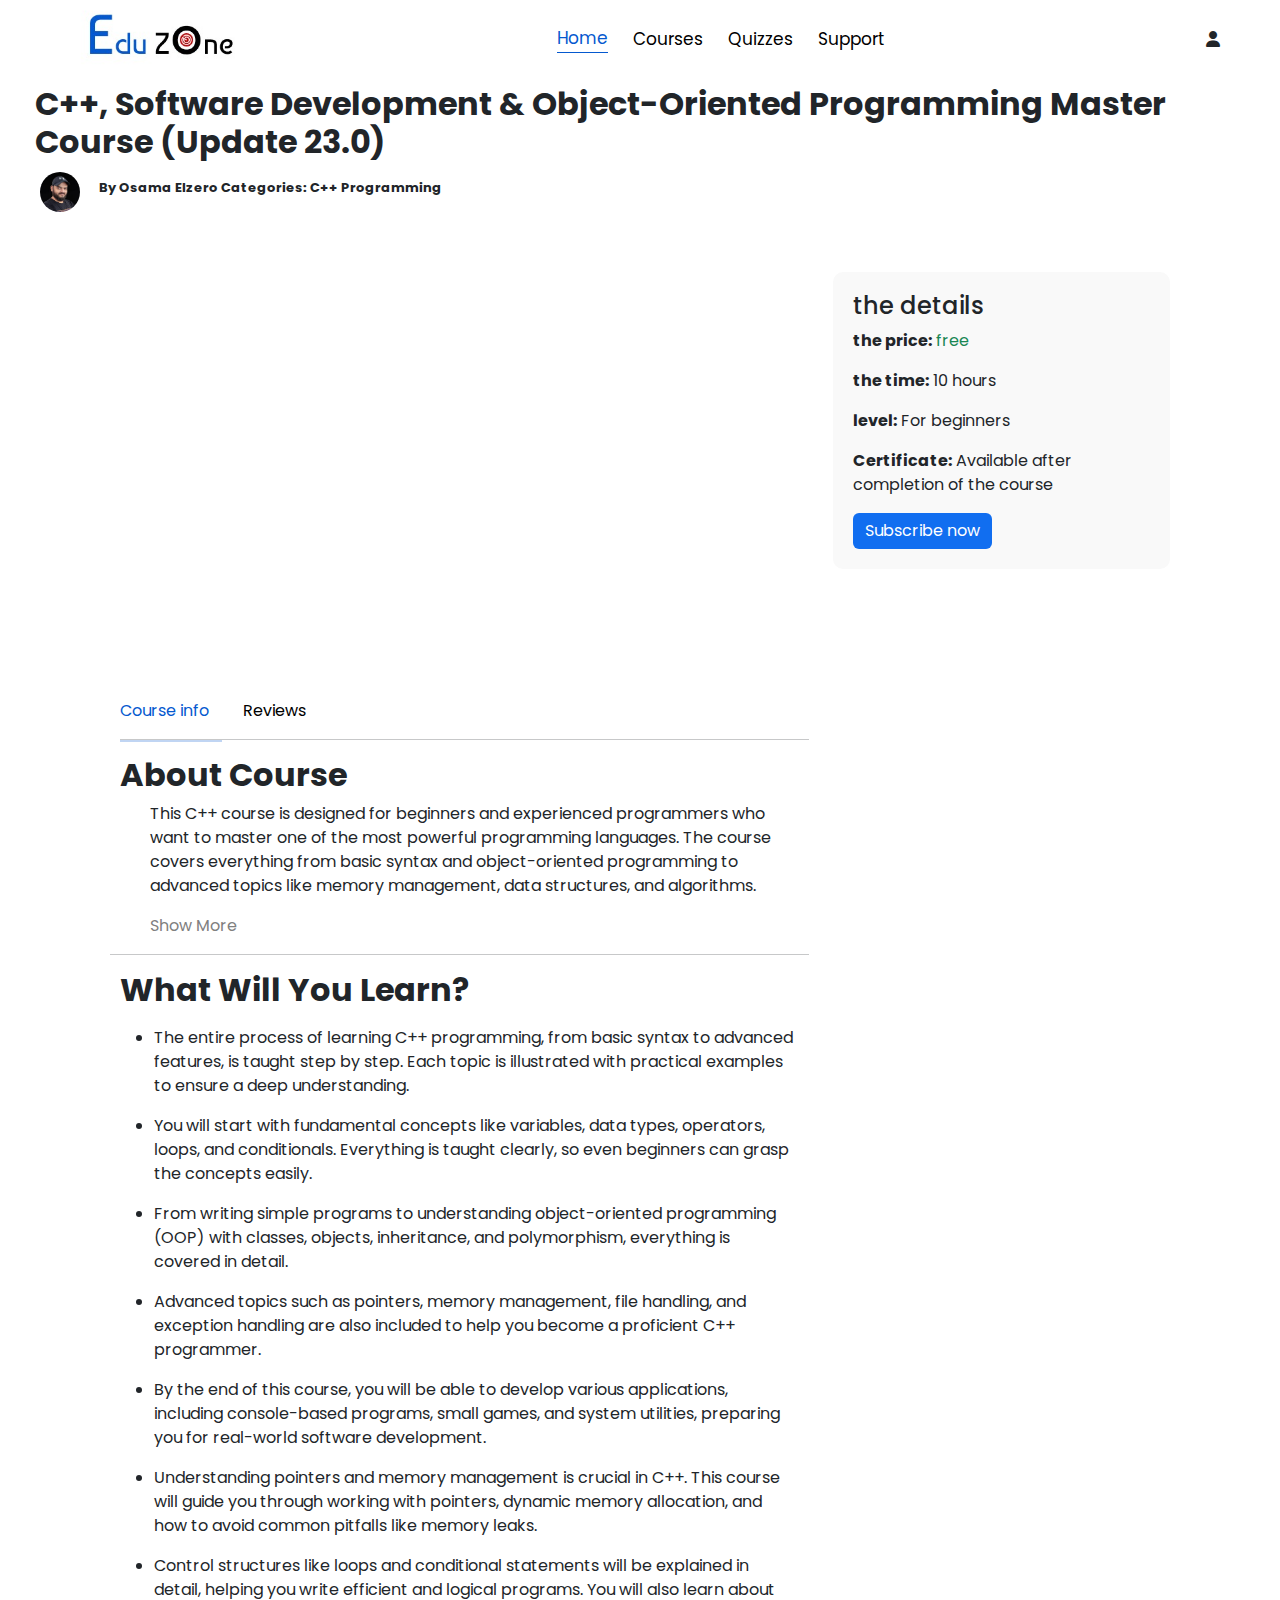
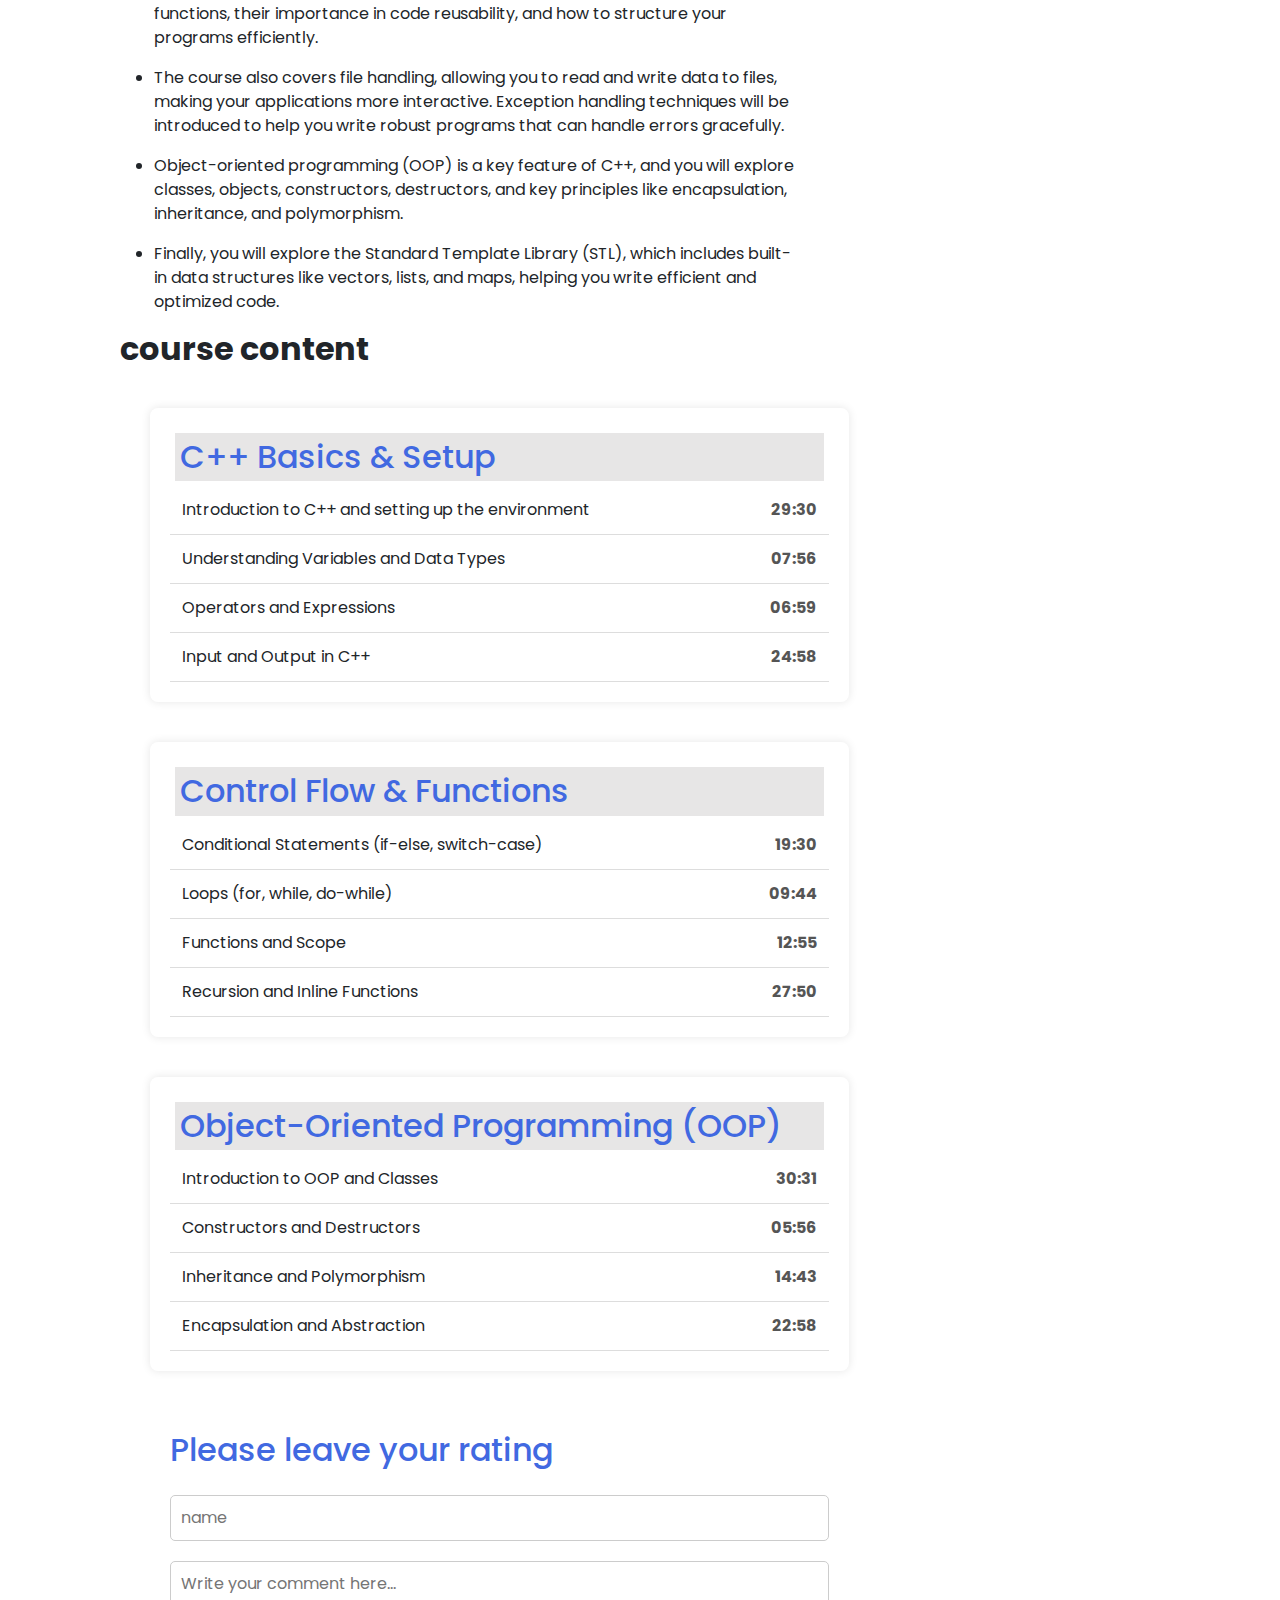
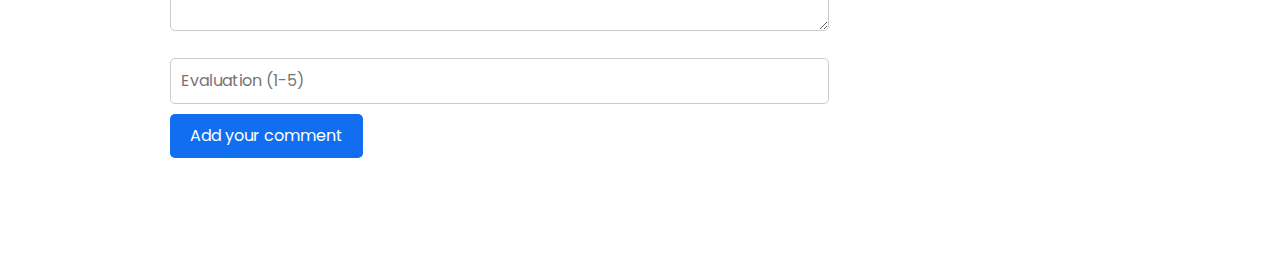
<file: html/courses.html>
<!DOCTYPE html>
<html lang="ar">

<head>
    <meta charset="UTF-8">
    <meta name="viewport" content="width=device-width, initial-scale=1.0">
    <title>كورس أساسيات C++</title>
    <link rel="stylesheet" href="https://cdnjs.cloudflare.com/ajax/libs/font-awesome/6.5.1/css/all.min.css">
    <link rel="stylesheet" href="https://cdn.jsdelivr.net/npm/bootstrap@5.3.0/dist/css/bootstrap.min.css">
    <link rel="stylesheet" href="../css/courses css.css">
</head>

<body>
    <!-- Navbar -->
    <nav>
        <div class="nav-logo">
            <img src="../img/logo.jpg">
        </div>
        <div class="nav-links">
            <a href="./home2.html" class="nav-btn1">Home</a>
            <a href="./course essential.html" class="nav-btn2">Courses</a>
            <a href="./quiz.html" class="nav-btn3">Quizzes</a>
            <a href="./support.html" class="nav-btn4">Support</a>
        </div>
        <i class="fa-solid fa-user"></i>

        </div>

        <!-- Navbar Menu For Madia Query 990px -->
        <i class="fa-solid fa-bars menu-icon"></i>
        <div class="navbar-menu">
            <i class="fa-solid fa-xmark close-btn"></i>
            <ul>
                <li><a href="./home2.html">Home</a></li>
                <li><a href="./course essential.html">Courses</a></li>
                <li><a href="./quiz.html">Quizzes</a></li>
                <li><a href="./support.html">Support</a></li>
            </ul>
            <a href="#" class="nav-login"><i class="fa-regular fa-user"></i>login</a>
        </div>
    </nav>


    <!--title-->
    <div class="title">
        <h2 class="h2">C++, Software Development & Object-Oriented Programming Master Course (Update 23.0)</h2>
        <div class="profile">
            <img src="../img/el zero 1.jpeg">
            <div class="p">
                <p class="text">By Osama Elzero Categories: C++ Programming</p>
            </div>
        </div>
    </div>



    <div class="course-container">
         <div class="row">
            <!-- Right part -->

            <div class="col-md-8">
                <!--video-->
                <div class="video">
                    <iframe width="100%" height="400" src="https://www.youtube.com/embed/XDuWyYxksXU" title="[Arabic] Fundamentals Of Programming With C++ #001 - Important Introduction About The Course" frameborder="0" allow="accelerometer; autoplay; clipboard-write; encrypted-media; gyroscope; picture-in-picture; web-share"
                        allowfullscreen>
                    </iframe>
                </div>

                <!--Course-info & Reviews-->
                <div class="p2">
                    <a class="text2" id="Course-info">
                        Course info
                        <span class="Reviews">Reviews</span>
                    </a>
                    <hr class="hr">
                </div>

                <!--About Course-->
                <h2 class="h2">About Course</h2>
                <div class="Course-info">
                    <p>
                        This C++ course is designed for beginners and experienced programmers who want to master one of the most powerful programming languages. The course covers everything from basic syntax and object-oriented programming to advanced topics like memory management,
                        data structures, and algorithms.

                        <span class="hidden-text">
                            By the end of this course, you will have a solid understanding of C++ and be able to build efficient and optimized applications.
                            Whether you're aiming for game development, system programming,
                            or competitive coding, this course will provide you with the necessary skills to excel.
                        </span>
                    </p>
                    <span class="show-more" onclick="toggleText()">Show More</span>
                </div>
                <hr />

                <!-- what will you learn ?-->
                <h2 class="h2">What Will You Learn?</h2>
                <div class="container">
                    <div class="content">
                        <div class="column">
                            <p class="containerP">
                                <ul>
                                    <li>
                                        The entire process of learning C++ programming, from basic syntax to advanced features, is taught step by step. Each topic is illustrated with practical examples to ensure a deep understanding.
                                    </li>
                                </ul>
                            </p>

                            <p class="containerP">
                                <ul>
                                    <li>
                                        You will start with fundamental concepts like variables, data types, operators, loops, and conditionals. Everything is taught clearly, so even beginners can grasp the concepts easily.
                                    </li>
                                </ul>
                            </p>

                            <p class="containerP">
                                <ul>
                                    <li>
                                        From writing simple programs to understanding object-oriented programming (OOP) with classes, objects, inheritance, and polymorphism, everything is covered in detail.
                                    </li>
                                </ul>
                            </p>

                            <p class="containerP">
                                <ul>
                                    <li>
                                        Advanced topics such as pointers, memory management, file handling, and exception handling are also included to help you become a proficient C++ programmer.
                                    </li>
                                </ul>
                            </p>

                            <p class="containerP">
                                <ul>
                                    <li>
                                        By the end of this course, you will be able to develop various applications, including console-based programs, small games, and system utilities, preparing you for real-world software development.
                                    </li>
                                </ul>
                            </p>
                        </div>

                        <div class="column">
                            <p class="containerP">
                                <ul>
                                    <li>
                                        Understanding pointers and memory management is crucial in C++. This course will guide you through working with pointers, dynamic memory allocation, and how to avoid common pitfalls like memory leaks.
                                    </li>
                                </ul>
                            </p>

                            <p class="containerP">
                                <ul>
                                    <li>
                                        Control structures like loops and conditional statements will be explained in detail, helping you write efficient and logical programs. You will also learn about functions, their importance in code reusability, and how to structure your programs efficiently.
                                    </li>
                                </ul>
                            </p>

                            <p class="containerP">
                                <ul>
                                    <li>
                                        The course also covers file handling, allowing you to read and write data to files, making your applications more interactive. Exception handling techniques will be introduced to help you write robust programs that can handle errors gracefully.
                                    </li>
                                </ul>
                            </p>

                            <p class="containerP">
                                <ul>
                                    <li>
                                        Object-oriented programming (OOP) is a key feature of C++, and you will explore classes, objects, constructors, destructors, and key principles like encapsulation, inheritance, and polymorphism.
                                    </li>
                                </ul>
                            </p>

                            <p class="containerP">
                                <ul>
                                    <li>
                                        Finally, you will explore the Standard Template Library (STL), which includes built-in data structures like vectors, lists, and maps, helping you write efficient and optimized code.
                                    </li>
                                </ul>
                            </p>

                        </div>
                    </div>
                </div>



                <!-- course content-->

                <h2 class="h2"> course content</h2>

                <!--1-->

                <div class="table-container">
                    <h2 class="head-table">C++ Basics & Setup</h2>
                    <table>
                        <tr>
                            <td>Introduction to C++ and setting up the environment</td>
                            <td class="time">29:30</td>
                        </tr>
                        <tr>
                            <td>Understanding Variables and Data Types </td>
                            <td class="time">07:56</td>
                        </tr>
                        <tr>
                            <td>Operators and Expressions </td>
                            <td class="time">06:59</td>
                        </tr>
                        <tr>
                            <td>Input and Output in C++ </td>
                            <td class="time">24:58</td>
                        </tr>
                    </table>
                </div>

                <!--2-->

                <div class="table-container">
                    <h2 class="head-table">Control Flow & Functions </h2>
                    <table>
                        <tr>
                            <td>Conditional Statements (if-else, switch-case) </td>
                            <td class="time">19:30</td>
                        </tr>
                        <tr>
                            <td>Loops (for, while, do-while) </td>
                            <td class="time">09:44</td>
                        </tr>
                        <tr>
                            <td>Functions and Scope </td>
                            <td class="time">12:55</td>
                        </tr>
                        <tr>
                            <td>Recursion and Inline Functions </td>
                            <td class="time">27:50</td>
                        </tr>
                    </table>
                </div>

                <!--3-->

                <div class="table-container">
                    <h2 class="head-table">Object-Oriented Programming (OOP) </h2>
                    <table>
                        <tr>
                            <td>Introduction to OOP and Classes </td>
                            <td class="time">30:31</td>
                        </tr>
                        <tr>
                            <td>Constructors and Destructors </td>
                            <td class="time">05:56</td>
                        </tr>
                        <tr>
                            <td>Inheritance and Polymorphism </td>
                            <td class="time">14:43</td>
                        </tr>
                        <tr>
                            <td>Encapsulation and Abstraction</td>
                            <td class="time">22:58</td>
                        </tr>
                    </table>
                </div>


                <!--جزء التقييمات-->                     
                <div class="reviews-section">
                  <h2>Please leave your rating </h2>
                  <div class="review-form">
                      <input type="text" id="name" placeholder="name" required>
                      <textarea id="comment" placeholder="Write your comment here..." required></textarea>
                      <input type="number" id="rating" min="1" max="5" placeholder="Evaluation (1-5)" required>
                      <button class="review-button" onclick="addReview()">Add your comment</button>
                  </div>
              
                  <div class="carousel" id="reviews"></div>
              </div>
                

            </div>
        
       


            <!-- left part -->
            <div class="col-md-4">
                <div class="course-sidebar">
                    <h4>the details</h4>
                    <p><strong>the price:</strong> <span class="text-success">free</span></p>
                    <p><strong>the time:</strong> 10 hours </p>
                    <p><strong>level:</strong> For beginners</p>
                    <p><strong>Certificate:</strong> Available after completion of the course</p>
                    <a href="./course content.html" class="btn btn-primary ">Subscribe now</a>
                </div>
            </div>

        </div>
    </div>




    <script>
        /*show-more*/
        function toggleText() {
            var hiddenText = document.querySelector('.hidden-text');
            var showMore = document.querySelector('.show-more');

            if (hiddenText.style.display === "none" || hiddenText.style.display === "") {
                hiddenText.style.display = "inline";
                showMore.textContent = "Show Less";
            } else {
                hiddenText.style.display = "none";
                showMore.textContent = "Show More";
            }
        }

        /*navbar*/
        const menuIcon = document.querySelector(".menu-icon");
        const sidebar = document.querySelector(".navbar-menu");
        const closeBtn = document.querySelector(".close-btn");

        menuIcon.addEventListener("click", () => {
            sidebar.classList.add("active");
        });

        closeBtn.addEventListener("click", () => {
            sidebar.classList.remove("active");
        });

        /* جزء التقييمات */

document.addEventListener("DOMContentLoaded", loadReviews);

function addReview() {
    let name = document.getElementById("name").value.trim();
    let comment = document.getElementById("comment").value.trim();
    let rating = document.getElementById("rating").value;

    if (name === "" || comment === "" || rating === "") {
        alert("يرجى ملء جميع الحقول!");
        return;
    }

    let stars = "★".repeat(rating) + "☆".repeat(5 - rating);

    let review = {
        name: name,
        comment: comment,
        rating: stars
    };

    let reviews = JSON.parse(localStorage.getItem("reviews")) || [];
    reviews.push(review);
    localStorage.setItem("reviews", JSON.stringify(reviews));

    displayReview(review);
    document.getElementById("name").value = "";
    document.getElementById("comment").value = "";
    document.getElementById("rating").value = "";
}

function displayReview(review) {
    let reviewsContainer = document.getElementById("reviews");

    let reviewCard = document.createElement("div");
    reviewCard.classList.add("review-card");

    reviewCard.innerHTML = `
        <p>"${review.comment}"</p>
        <span class="name">${review.name}</span>
        <div class="rating">${review.rating}</div>
    `;

    reviewsContainer.prepend(reviewCard);
}

function loadReviews() {
    let reviews = JSON.parse(localStorage.getItem("reviews")) || [];
    reviews.forEach(displayReview);
}

    </script>
</body>

</html>
</file>
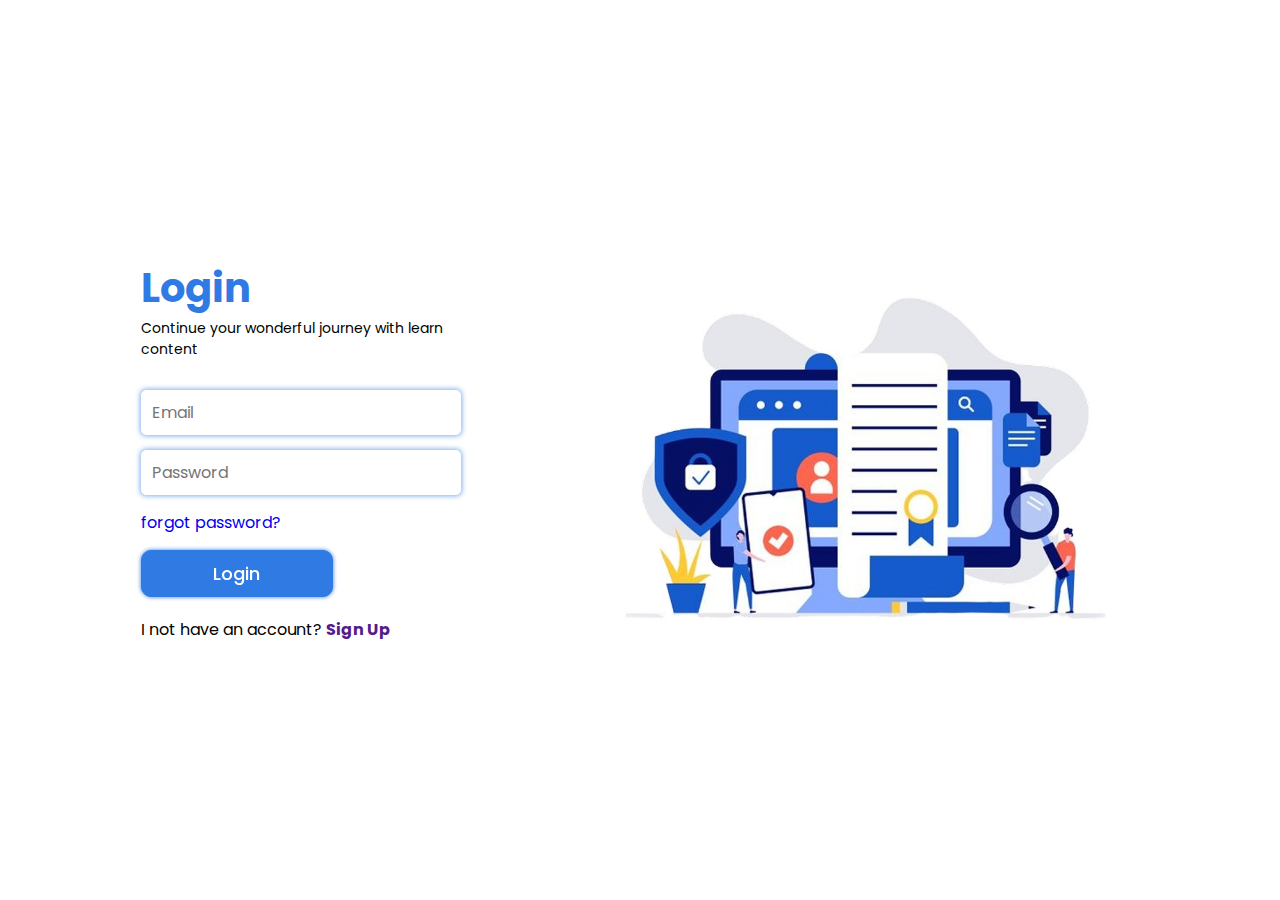
<file: html/Login.html>
<!DOCTYPE html>
<html lang="en">

<head>
    <meta charset="UTF-8">
    <meta name="viewport" content="width=device-width, initial-scale=1.0">
    <link rel="stylesheet" href="../css/logincss.css">
    <title>Login</title>
</head>

<body>
    <div class="main">
        <form action="./home2.html">
            <h1>login</h1>
            <p class="p1">Continue your wonderful journey with learn content</p>
            <div class="input_ground">
                <input type="email" required placeholder="Email">
            </div>
            <div class="input_ground">
                <input type="password" required placeholder="Password">
            </div>
            <div class="regist">
                <a href="./verfiction.html">forgot password?</a>
            </div>
            <button href="./home2.html">login</button>
            <p class="p2">I not have an account? <a href="">Sign Up</a></p>
        </form>
        <img src="../img/background-image.jpg">
    </div>
</body>

</html>
</file>
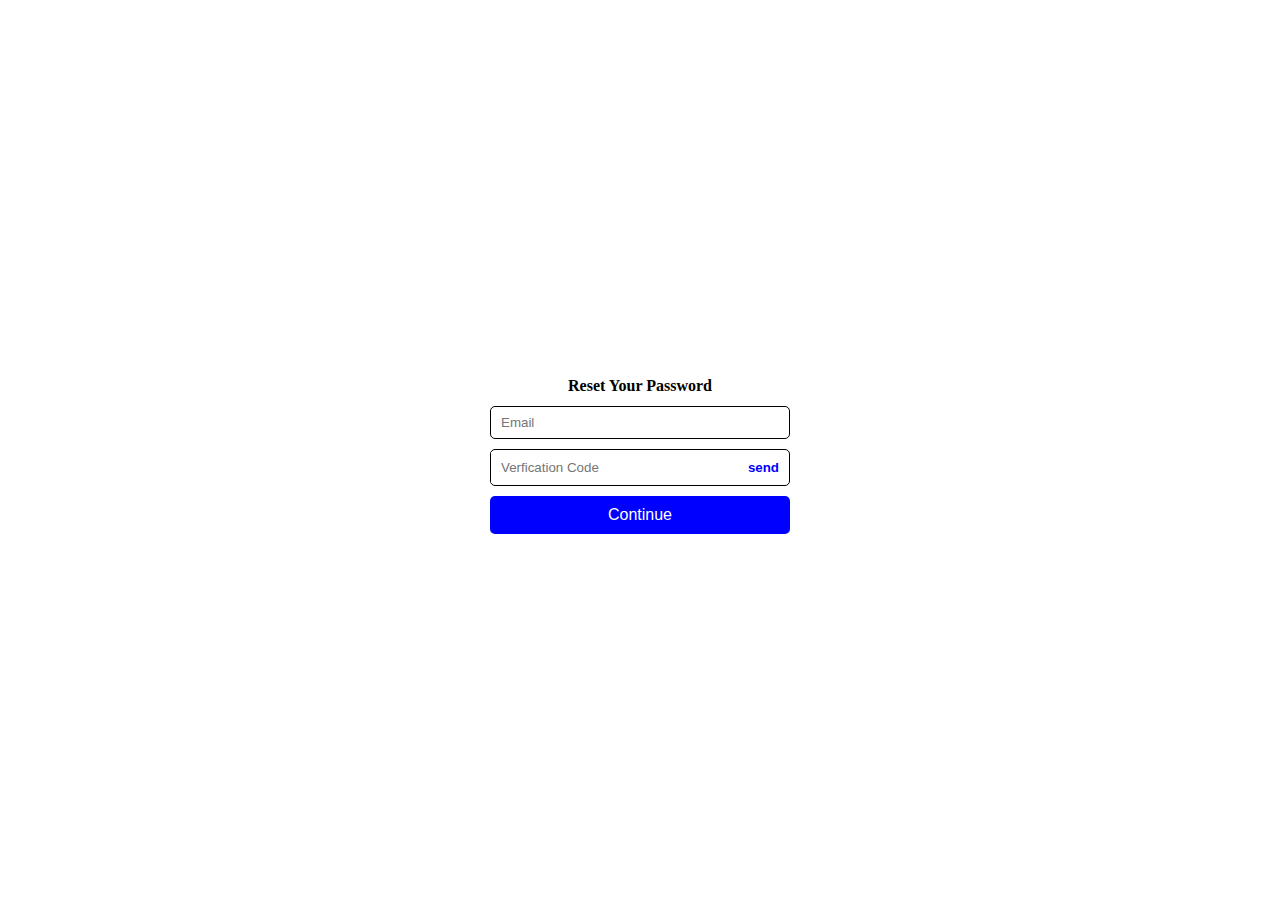
<file: html/passreset.html>
<!DOCTYPE html>
<html lang="en">

<head>
    <meta charset="UTF-8">
    <meta name="viewport" content="width=device-width, initial-scale=1.0">
    <title>Reset</title>
    <link rel="stylesheet" href="../css/passresetcss.css">
</head>

<body>
    <section class="content">
        <h1>Reset Your Password</h1>
        <form action="./password.html">
            <input type="email" class="mail" placeholder="Email">
            <div class="inp">
                <input type="text" placeholder="Verfication Code">
                <button class="sendbtn">send</button>
            </div>
            <button class="continuebtn">Continue</button>
        </form>
    </section>
</body>

</html>
</file>
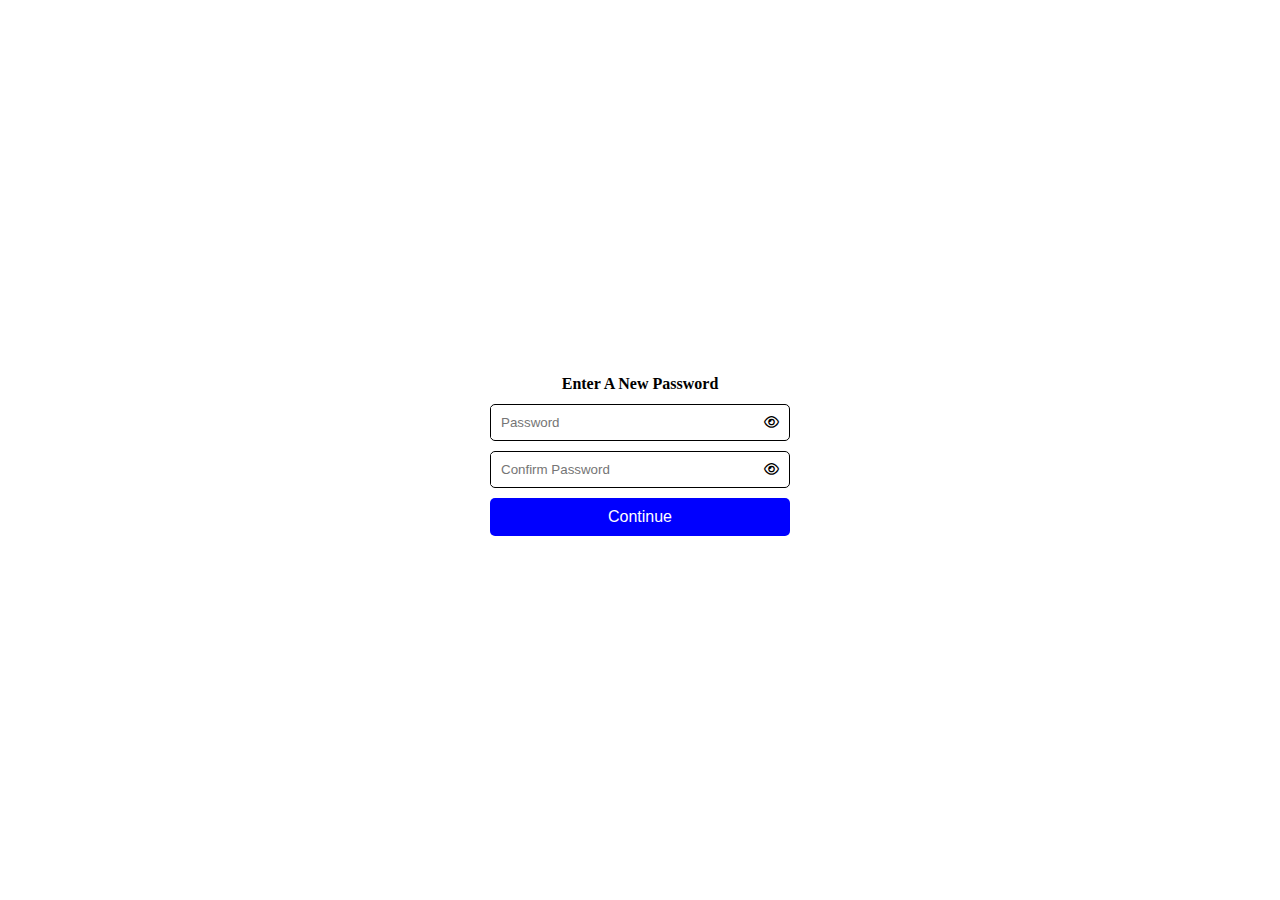
<file: html/password.html>
<!DOCTYPE html>
<html lang="en">

<head>
    <meta charset="UTF-8">
    <meta name="viewport" content="width=device-width, initial-scale=1.0">
    <title>Reset</title>
    <link rel="stylesheet" href="../css/passwordcss.css">
    <link rel="stylesheet" href="https://cdnjs.cloudflare.com/ajax/libs/font-awesome/6.5.1/css/all.min.css">
</head>

<body>
    <section class="content">
        <h1>Enter A New Password</h1>
        <form action="./home2.html">
            <div class="inp">
                <input type="password" class="Password" placeholder="Password">
                <button class="sendbtn"><i class="fa-regular fa-eye"></i></button>
            </div>
            <div class="inp">
                <input type="password" class="Password" placeholder="Confirm Password">
                <button class="sendbtn"><i class="fa-regular fa-eye"></i></button>
            </div>
            <button class="continuebtn">Continue</button>
        </form>
    </section>
</body>

</html>
</file>
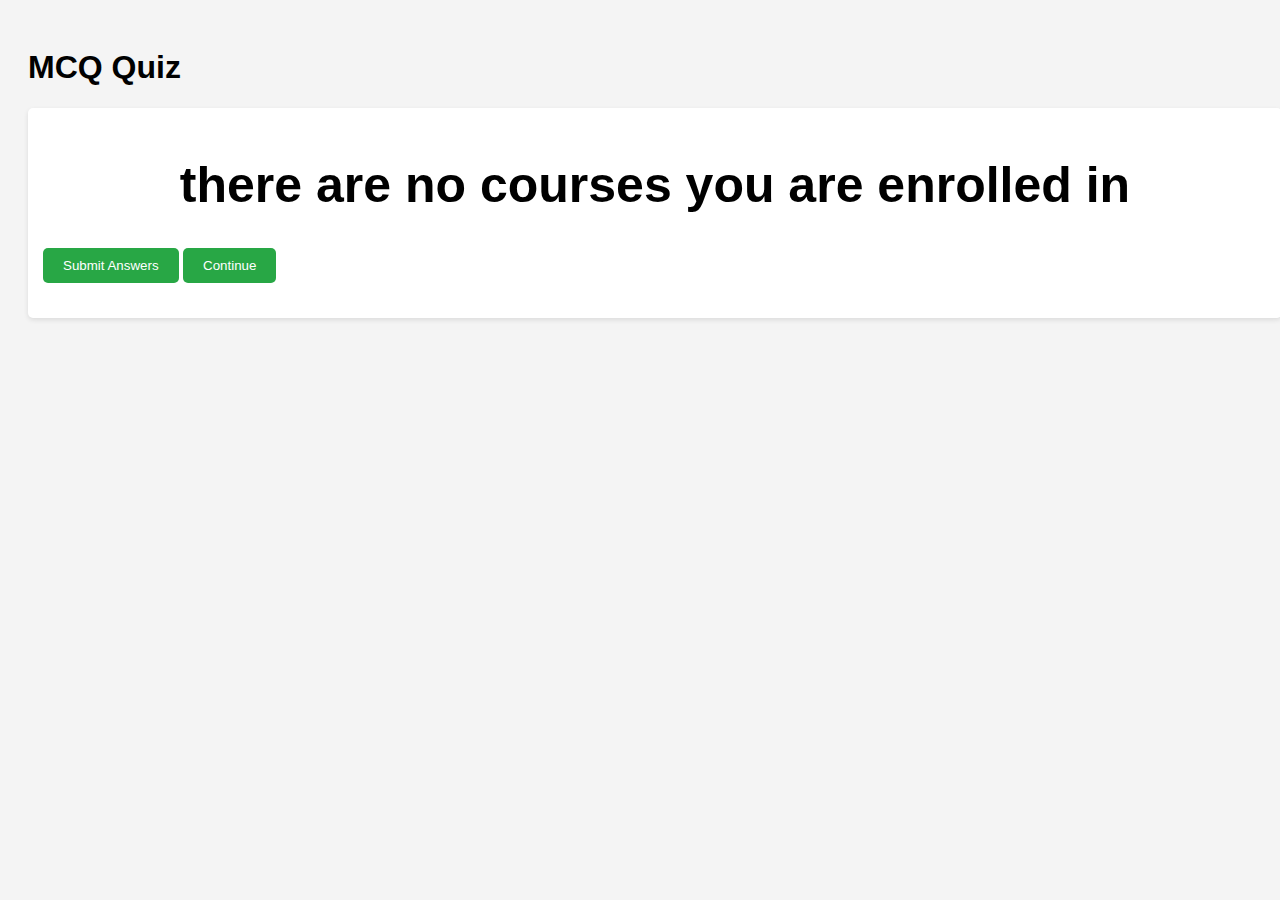
<file: html/quiz 2.html>
<!DOCTYPE html>
<html lang="en">

<head>
    <meta charset="UTF-8">
    <meta name="viewport" content="width=device-width, initial-scale=1.0">
    <title>MCQ Quiz - C++</title>
    <style>
        body {
            font-family: Arial, sans-serif;
            background-color: #f4f4f4;
            padding: 20px;
        }
        
        .question {
            background-color: #fff;
            padding: 15px;
            margin-bottom: 10px;
            border-radius: 5px;
            box-shadow: 0 2px 5px rgba(0, 0, 0, 0.1);
            width: 100%;
        }
        
        .options {
            margin-top: 10px;
        }
        
        .options label {
            display: block;
            margin-bottom: 5px;
        }
        
        button {
            padding: 10px 20px;
            background-color: #28a745;
            color: #fff;
            border: none;
            border-radius: 5px;
            cursor: pointer;
        }
        
        button:hover {
            background-color: #218838;
        }
        
        .result {
            margin-top: 20px;
            font-weight: bold;
        }
        
        .incorrect {
            color: red;
            margin-top: 10px;
        }
    </style>
</head>

<body>

    <h1>MCQ Quiz </h1>



    <!-- Question 1 -->
    <div class="question">



        <h1 style="text-align: center;font-size: 50px;">there are no courses you are enrolled in</h1>


        <button onclick="alert( 'there are no courses you are enrolled'  )">Submit Answers</button>
        <button onclick="window.location.href='./course essential.html'">Continue</button>
        <div class="result" id="result"></div>
        <div class="incorrect" id="incorrect"></div>

        <script>
            const correctAnswers = {
                q1: "b",
                q2: "c",
                q3: "a",
                q4: "b",
                q5: "a",
                q6: "a",
                q7: "b",
                q8: "a",
                q9: "a",
                q10: "a",
                q11: "b",
                q12: "b",
                q13: "a",
                q14: "a",
                q15: "a",
                q16: "b",
                q17: "a",
                q18: "a",
                q19: "a",
                q20: "a",

            };

            function checkAnswers() {
                let score = 0;
                let incorrectAnswers = [];

                for (let i = 1; i <= 20; i++) {
                    const selected = document.querySelector(`input[name="q${i}"]:checked`);
                    if (selected) {
                        if (selected.value === correctAnswers[`q${i}`]) {
                            score++;
                        } else {
                            incorrectAnswers.push(`Question ${i}: Your answer was ${selected.value}, correct answer is ${correctAnswers[`q${i}`]}`);
                    }
                } else {
                    incorrectAnswers.push(`Question ${i}: You did not select an answer.`);
                }
            }

            
            document.getElementById("result").innerText = `Your score is ${score}/20`;

            if (incorrectAnswers.length > 0) {
                document.getElementById("incorrect").innerHTML = "<strong>Incorrect Answers:</strong><br>" + incorrectAnswers.join("<br>");
            } else {
                document.getElementById("incorrect").innerText = "";
            }
        }
        </script>
</body>

</html>
</file>
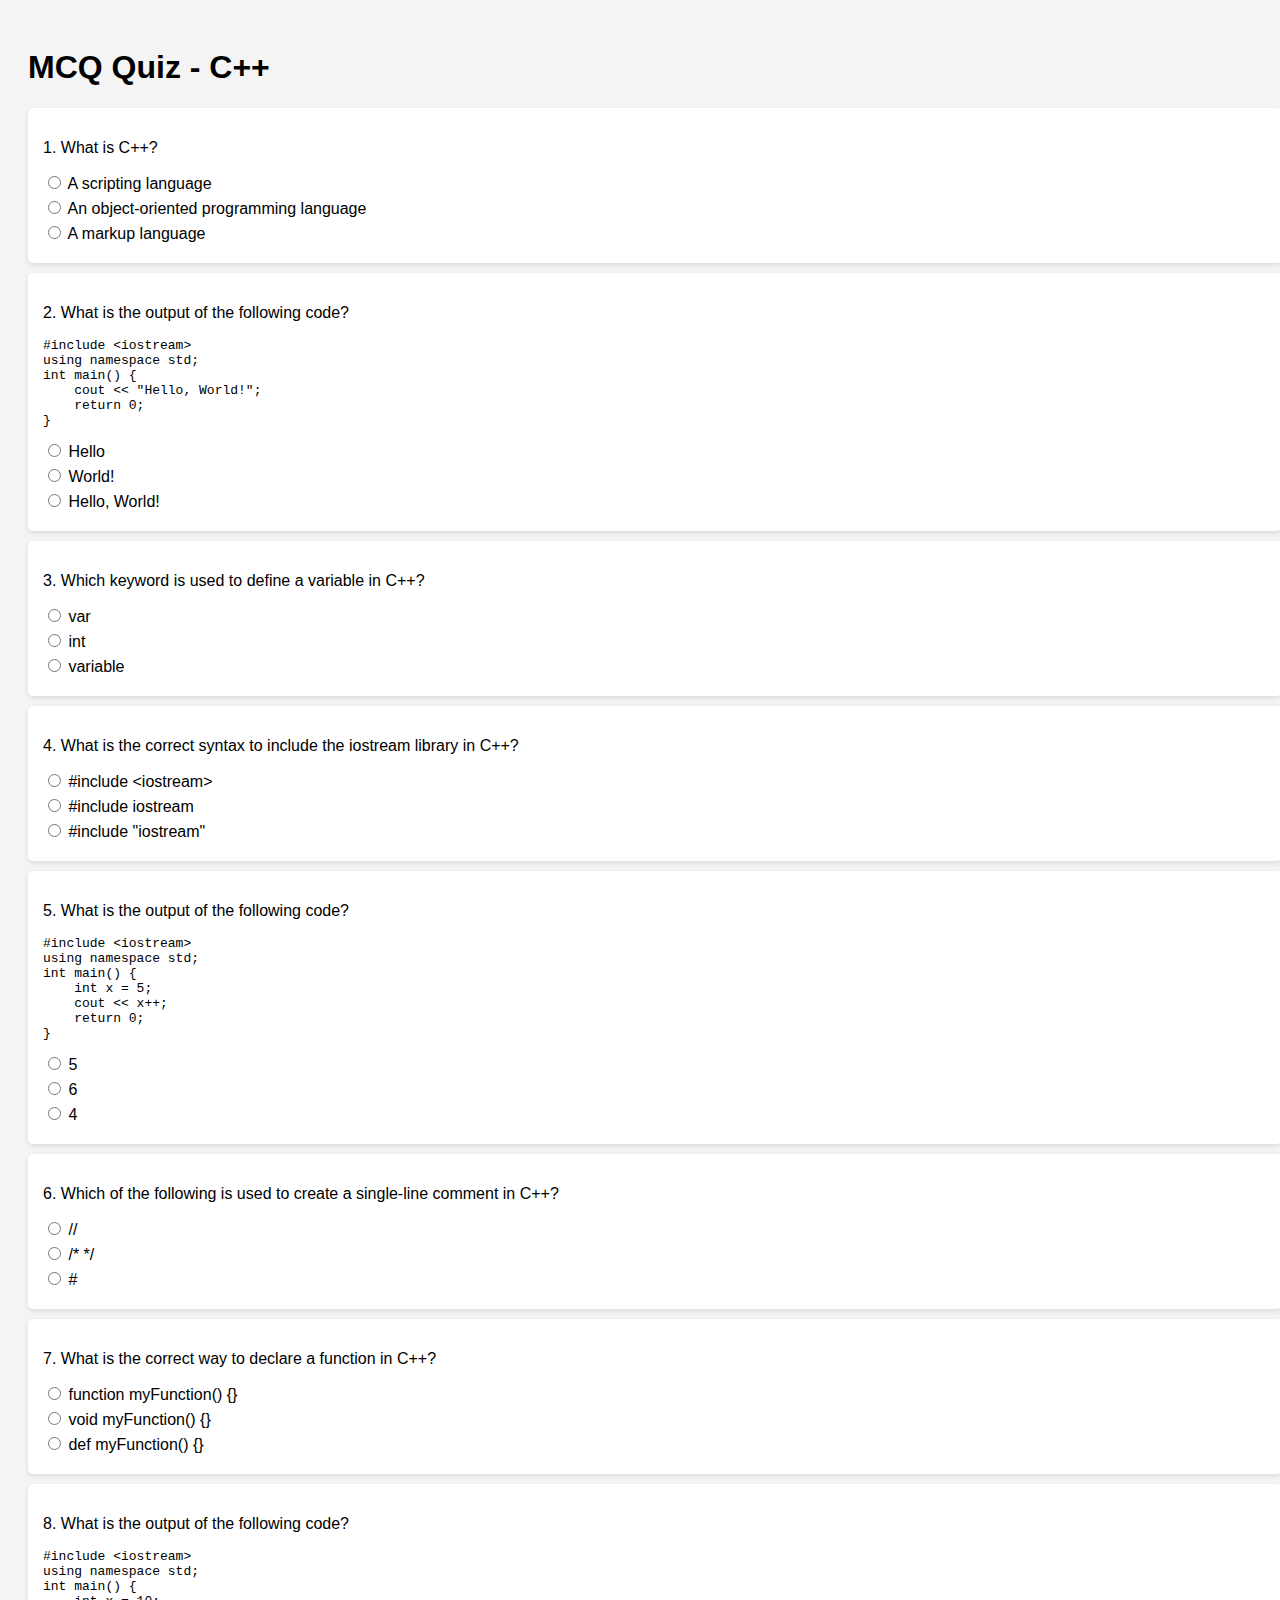
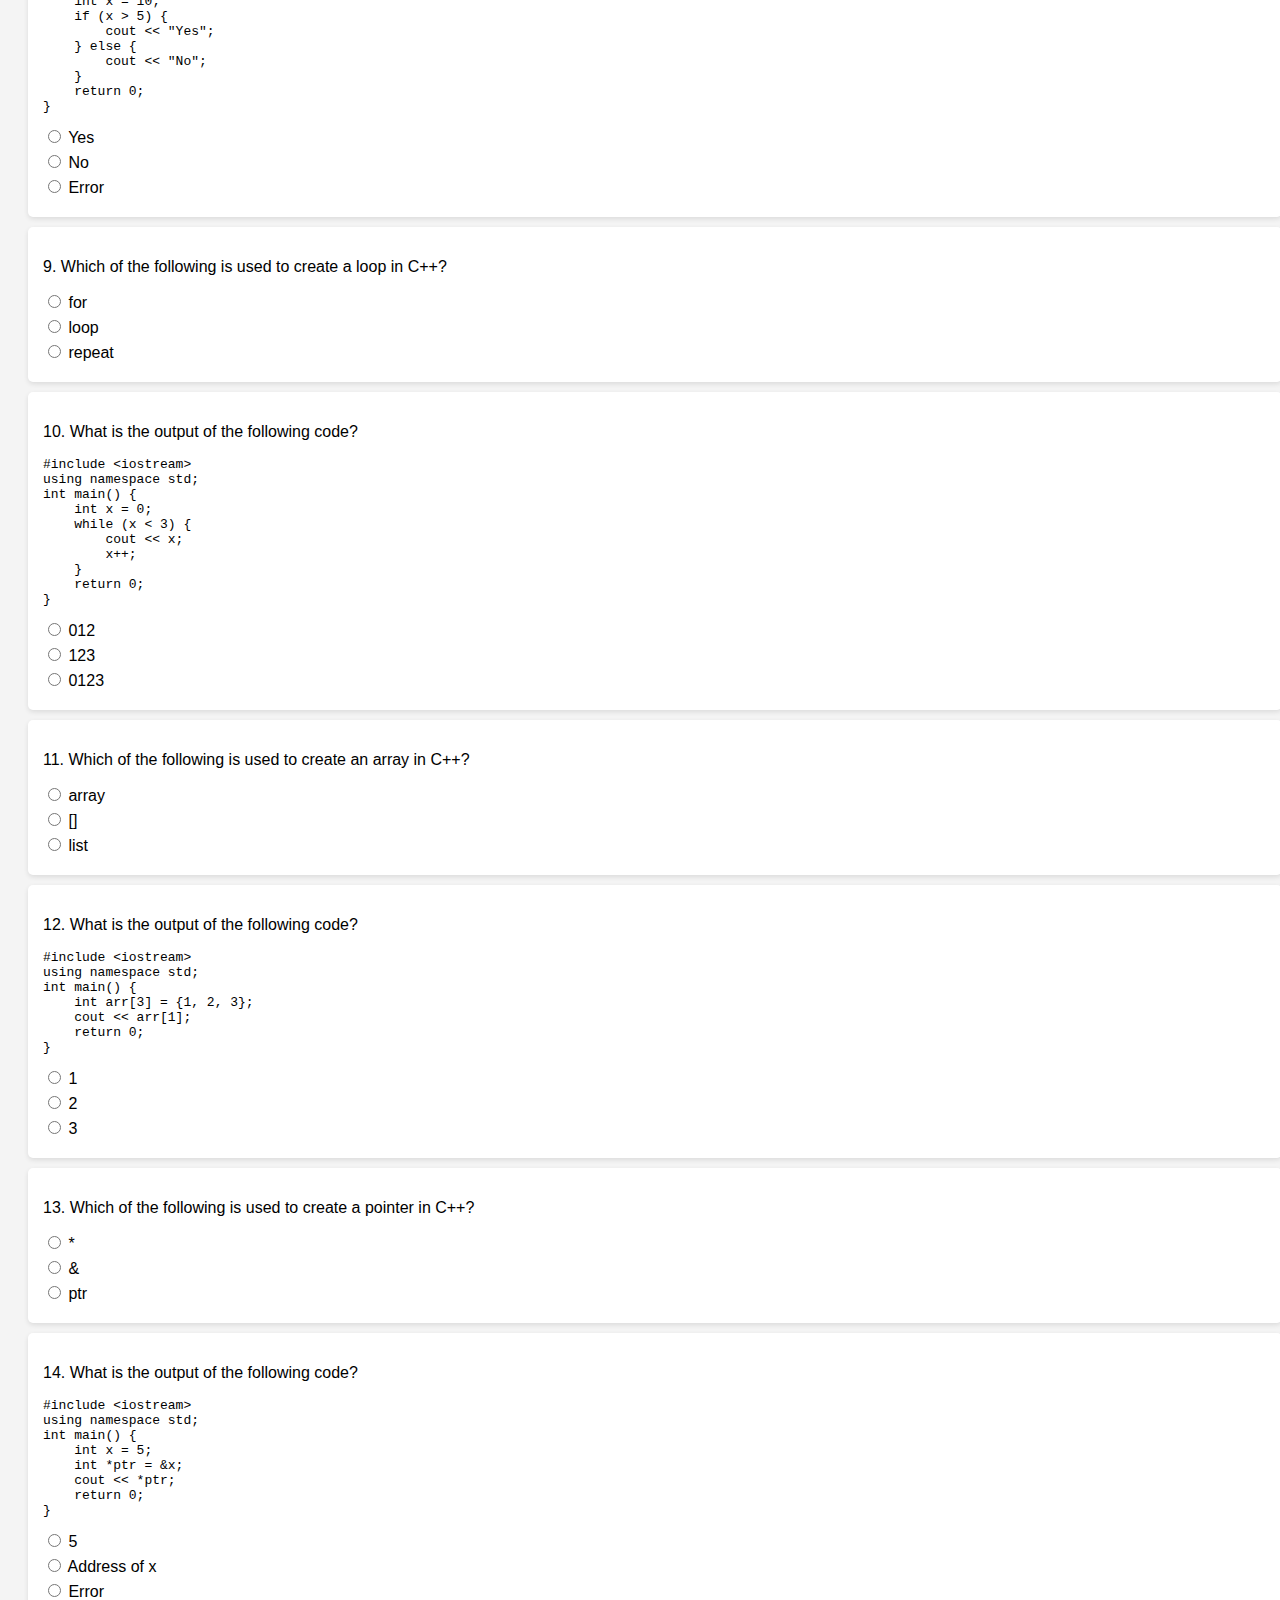
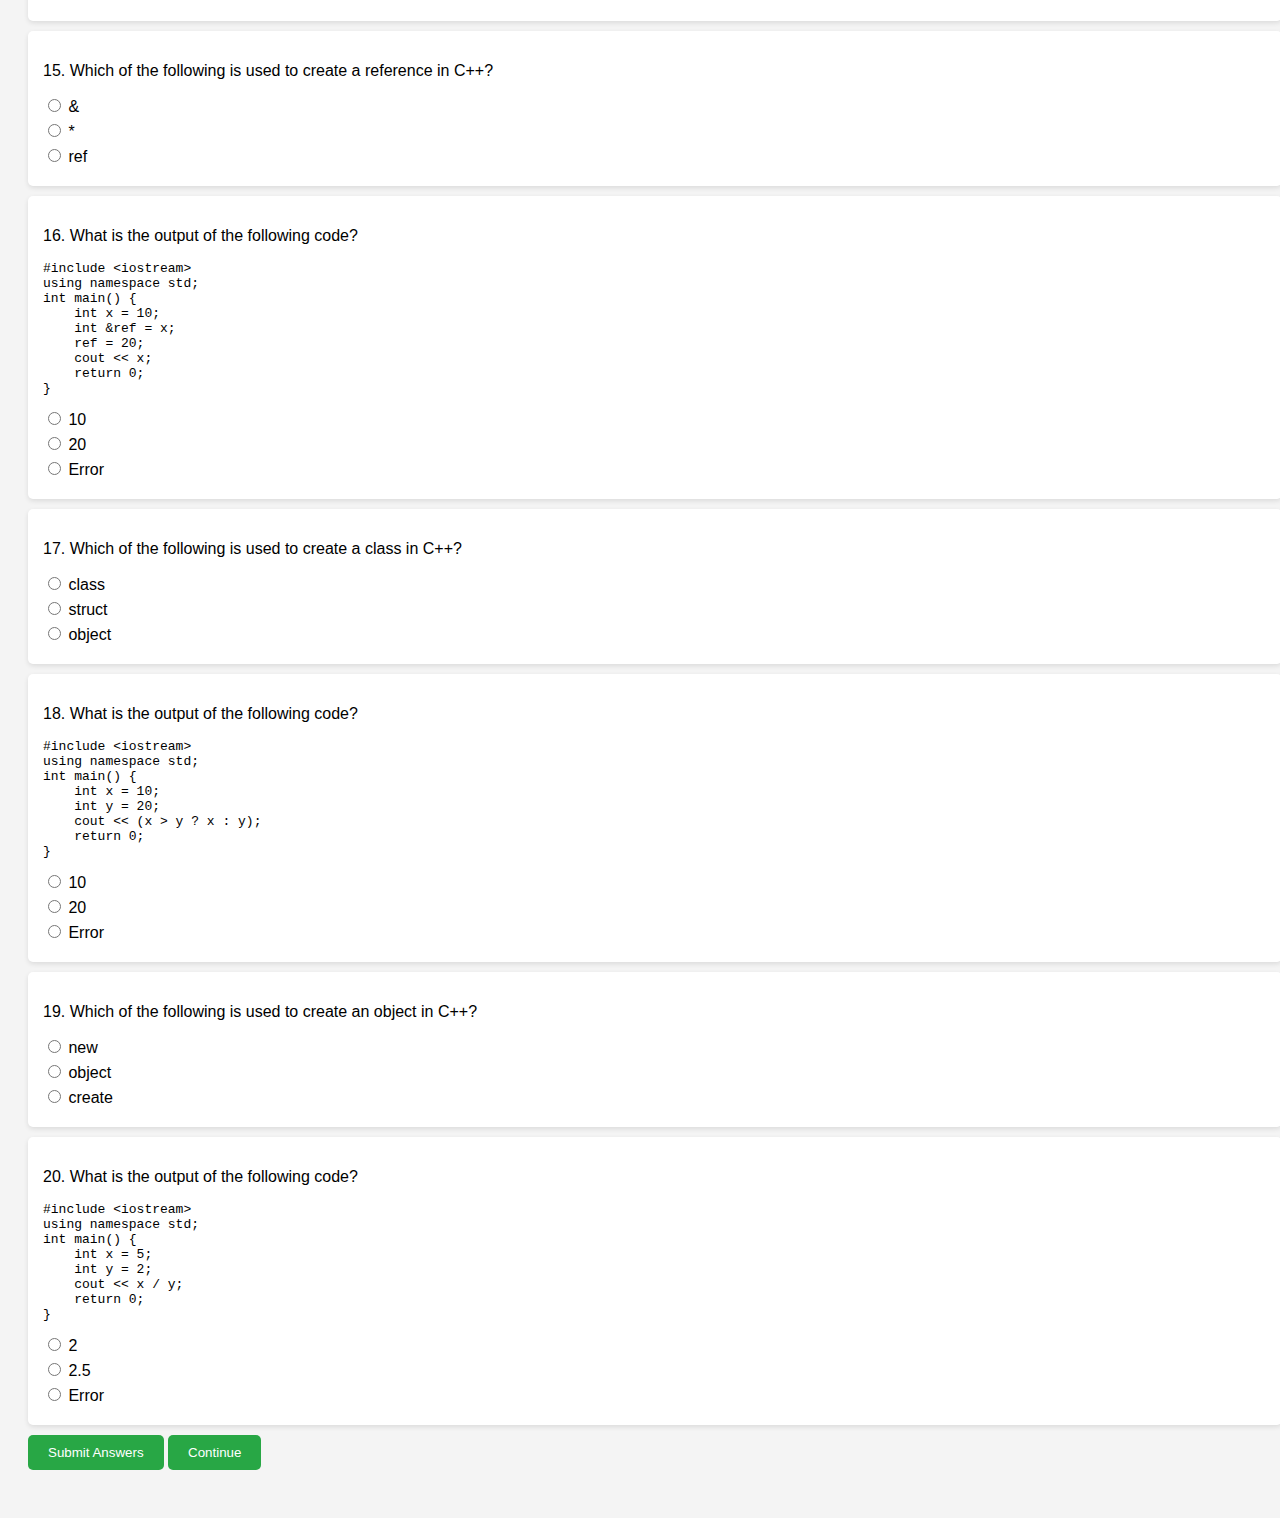
<file: html/quiz.html>
<!DOCTYPE html>
<html lang="en">

<head>
    <meta charset="UTF-8">
    <meta name="viewport" content="width=device-width, initial-scale=1.0">
    <title>MCQ Quiz - C++</title>
    <style>
        body {
            font-family: Arial, sans-serif;
            background-color: #f4f4f4;
            padding: 20px;
        }
        
        .question {
            background-color: #fff;
            padding: 15px;
            margin-bottom: 10px;
            border-radius: 5px;
            box-shadow: 0 2px 5px rgba(0, 0, 0, 0.1);
            width: 100%;
        }
        
        .options {
            margin-top: 10px;
        }
        
        .options label {
            display: block;
            margin-bottom: 5px;
        }
        
        button {
            padding: 10px 20px;
            background-color: #28a745;
            color: #fff;
            border: none;
            border-radius: 5px;
            cursor: pointer;
        }
        
        button:hover {
            background-color: #218838;
        }
        
        .result {
            margin-top: 20px;
            font-weight: bold;
        }
        
        .incorrect {
            color: red;
            margin-top: 10px;
        }
    </style>
</head>

<body>

    <h1>MCQ Quiz - C++</h1>



    <!-- Question 1 -->
    <div class="question">
        <p>1. What is C++?</p>
        <div class="options">
            <label><input type="radio" name="q1" value="a"> A scripting language</label>
            <label><input type="radio" name="q1" value="b"> An object-oriented programming language</label>
            <label><input type="radio" name="q1" value="c"> A markup language</label>
        </div>
    </div>
    <!-- Correct Answer: b -->

    <!-- Question 2 -->
    <div class="question">
        <p>2. What is the output of the following code?</p>
        <pre>#include &lt;iostream&gt;
using namespace std;
int main() {
    cout << "Hello, World!";
    return 0;
}</pre>
        <div class="options">
            <label><input type="radio" name="q2" value="a"> Hello</label>
            <label><input type="radio" name="q2" value="b"> World!</label>
            <label><input type="radio" name="q2" value="c"> Hello, World!</label>
        </div>
    </div>
    <!-- Correct Answer: c -->

    <!-- Question 3 -->
    <div class="question">
        <p>3. Which keyword is used to define a variable in C++?</p>
        <div class="options">
            <label><input type="radio" name="q3" value="a"> var</label>
            <label><input type="radio" name="q3" value="b"> int</label>
            <label><input type="radio" name="q3" value="c"> variable</label>
        </div>
    </div>
    <!-- Correct Answer: b -->

    <!-- Question 4 -->
    <div class="question">
        <p>4. What is the correct syntax to include the iostream library in C++?</p>
        <div class="options">
            <label><input type="radio" name="q4" value="a"> #include &lt;iostream&gt;</label>
            <label><input type="radio" name="q4" value="b"> #include iostream</label>
            <label><input type="radio" name="q4" value="c"> #include "iostream"</label>
        </div>
    </div>
    <!-- Correct Answer: a -->

    <!-- Question 5 -->
    <div class="question">
        <p>5. What is the output of the following code?</p>
        <pre>#include &lt;iostream&gt;
using namespace std;
int main() {
    int x = 5;
    cout << x++;
    return 0;
}</pre>
        <div class="options">
            <label><input type="radio" name="q5" value="a"> 5</label>
            <label><input type="radio" name="q5" value="b"> 6</label>
            <label><input type="radio" name="q5" value="c"> 4</label>
        </div>
    </div>
    <!-- Correct Answer: a -->

    <!-- Question 6 -->
    <div class="question">
        <p>6. Which of the following is used to create a single-line comment in C++?</p>
        <div class="options">
            <label><input type="radio" name="q6" value="a"> //</label>
            <label><input type="radio" name="q6" value="b"> /* */</label>
            <label><input type="radio" name="q6" value="c"> #</label>
        </div>
    </div>


    <!-- Question 7 -->
    <div class="question">
        <p>7. What is the correct way to declare a function in C++?</p>
        <div class="options">
            <label><input type="radio" name="q7" value="a"> function myFunction() {}</label>
            <label><input type="radio" name="q7" value="b"> void myFunction() {}</label>
            <label><input type="radio" name="q7" value="c"> def myFunction() {}</label>
        </div>
    </div>


    <!-- Question 8 -->
    <div class="question">
        <p>8. What is the output of the following code?</p>
        <pre>#include &lt;iostream&gt;
using namespace std;
int main() {
    int x = 10;
    if (x > 5) {
        cout << "Yes";
    } else {
        cout << "No";
    }
    return 0;
}</pre>
        <div class="options">
            <label><input type="radio" name="q8" value="a"> Yes</label>
            <label><input type="radio" name="q8" value="b"> No</label>
            <label><input type="radio" name="q8" value="c"> Error</label>
        </div>
    </div>


    <!-- Question 9 -->
    <div class="question">
        <p>9. Which of the following is used to create a loop in C++?</p>
        <div class="options">
            <label><input type="radio" name="q9" value="a"> for</label>
            <label><input type="radio" name="q9" value="b"> loop</label>
            <label><input type="radio" name="q9" value="c"> repeat</label>
        </div>
    </div>


    <!-- Question 10 -->
    <div class="question">
        <p>10. What is the output of the following code?</p>
        <pre>#include &lt;iostream&gt;
using namespace std;
int main() {
    int x = 0;
    while (x < 3) {
        cout << x;
        x++;
    }
    return 0;
}</pre>
        <div class="options">
            <label><input type="radio" name="q10" value="a"> 012</label>
            <label><input type="radio" name="q10" value="b"> 123</label>
            <label><input type="radio" name="q10" value="c"> 0123</label>
        </div>
    </div>


    <!-- Question 11 -->
    <div class="question">
        <p>11. Which of the following is used to create an array in C++?</p>
        <div class="options">
            <label><input type="radio" name="q11" value="a"> array</label>
            <label><input type="radio" name="q11" value="b"> []</label>
            <label><input type="radio" name="q11" value="c"> list</label>
        </div>
    </div>


    <!-- Question 12 -->
    <div class="question">
        <p>12. What is the output of the following code?</p>
        <pre>#include &lt;iostream&gt;
using namespace std;
int main() {
    int arr[3] = {1, 2, 3};
    cout << arr[1];
    return 0;
}</pre>
        <div class="options">
            <label><input type="radio" name="q12" value="a"> 1</label>
            <label><input type="radio" name="q12" value="b"> 2</label>
            <label><input type="radio" name="q12" value="c"> 3</label>
        </div>
    </div>


    <!-- Question 13 -->
    <div class="question">
        <p>13. Which of the following is used to create a pointer in C++?</p>
        <div class="options">
            <label><input type="radio" name="q13" value="a"> *</label>
            <label><input type="radio" name="q13" value="b"> &</label>
            <label><input type="radio" name="q13" value="c"> ptr</label>
        </div>
    </div>


    <!-- Question 14 -->
    <div class="question">
        <p>14. What is the output of the following code?</p>
        <pre>#include &lt;iostream&gt;
using namespace std;
int main() {
    int x = 5;
    int *ptr = &x;
    cout << *ptr;
    return 0;
}</pre>
        <div class="options">
            <label><input type="radio" name="q14" value="a"> 5</label>
            <label><input type="radio" name="q14" value="b"> Address of x</label>
            <label><input type="radio" name="q14" value="c"> Error</label>
        </div>
    </div>


    <!-- Question 15 -->
    <div class="question">
        <p>15. Which of the following is used to create a reference in C++?</p>
        <div class="options">
            <label><input type="radio" name="q15" value="a"> &</label>
            <label><input type="radio" name="q15" value="b"> *</label>
            <label><input type="radio" name="q15" value="c"> ref</label>
        </div>
    </div>


    <!-- Question 16 -->
    <div class="question">
        <p>16. What is the output of the following code?</p>
        <pre>#include &lt;iostream&gt;
using namespace std;
int main() {
    int x = 10;
    int &ref = x;
    ref = 20;
    cout << x;
    return 0;
}</pre>
        <div class="options">
            <label><input type="radio" name="q16" value="a"> 10</label>
            <label><input type="radio" name="q16" value="b"> 20</label>
            <label><input type="radio" name="q16" value="c"> Error</label>
        </div>
    </div>


    <!-- Question 17 -->
    <div class="question">
        <p>17. Which of the following is used to create a class in C++?</p>
        <div class="options">
            <label><input type="radio" name="q17" value="a"> class</label>
            <label><input type="radio" name="q17" value="b"> struct</label>
            <label><input type="radio" name="q17" value="c"> object</label>
        </div>
    </div>


    <!-- Question 18 -->
    <div class="question">
        <p>18. What is the output of the following code?</p>
        <pre>#include &lt;iostream&gt;
using namespace std;
int main() {
    int x = 10;
    int y = 20;
    cout << (x > y ? x : y);
    return 0;
}</pre>
        <div class="options">
            <label><input type="radio" name="q18" value="a"> 10</label>
            <label><input type="radio" name="q18" value="b"> 20</label>
            <label><input type="radio" name="q18" value="c"> Error</label>
        </div>
    </div>


    <!-- Question 19 -->
    <div class="question">
        <p>19. Which of the following is used to create an object in C++?</p>
        <div class="options">
            <label><input type="radio" name="q19" value="a"> new</label>
            <label><input type="radio" name="q19" value="b"> object</label>
            <label><input type="radio" name="q19" value="c"> create</label>
        </div>
    </div>


    <!-- Question 20 -->
    <div class="question">
        <p>20. What is the output of the following code?</p>
        <pre>#include &lt;iostream&gt;
using namespace std;
int main() {
    int x = 5;
    int y = 2;
    cout << x / y;
    return 0;
}</pre>
        <div class="options">
            <label><input type="radio" name="q20" value="a"> 2</label>
            <label><input type="radio" name="q20" value="b"> 2.5</label>
            <label><input type="radio" name="q20" value="c"> Error</label>
        </div>
    </div>







    <button onclick="checkAnswers(),window.location.href='./course content.html'">Submit Answers</button>
    <button onclick="window.location.href='./course content.html'">Continue</button>
    <div class="result" id="result"></div>
    <div class="incorrect" id="incorrect"></div>

    <script>
        const correctAnswers = {
            q1: "b",
            q2: "c",
            q3: "a",
            q4: "b",
            q5: "a",
            q6: "a",
            q7: "b",
            q8: "a",
            q9: "a",
            q10: "a",
            q11: "b",
            q12: "b",
            q13: "a",
            q14: "a",
            q15: "a",
            q16: "b",
            q17: "a",
            q18: "a",
            q19: "a",
            q20: "a",

        };

        function checkAnswers() {
            let score = 0;
            let incorrectAnswers = [];

            for (let i = 1; i <= 20; i++) {
                const selected = document.querySelector(`input[name="q${i}"]:checked`);
                if (selected) {
                    if (selected.value === correctAnswers[`q${i}`]) {
                        score++;
                    } else {
                        incorrectAnswers.push(`Question ${i}: Your answer was ${selected.value}, correct answer is ${correctAnswers[`q${i}`]}`);
                    }
                } else {
                    incorrectAnswers.push(`Question ${i}: You did not select an answer.`);
                }
            }

            
            document.getElementById("result").innerText = `Your score is ${score}/20`;

            if (incorrectAnswers.length > 0) {
                document.getElementById("incorrect").innerHTML = "<strong>Incorrect Answers:</strong><br>" + incorrectAnswers.join("<br>");
            } else {
                document.getElementById("incorrect").innerText = "";
            }
        }
    </script>
</body>

</html>
</file>
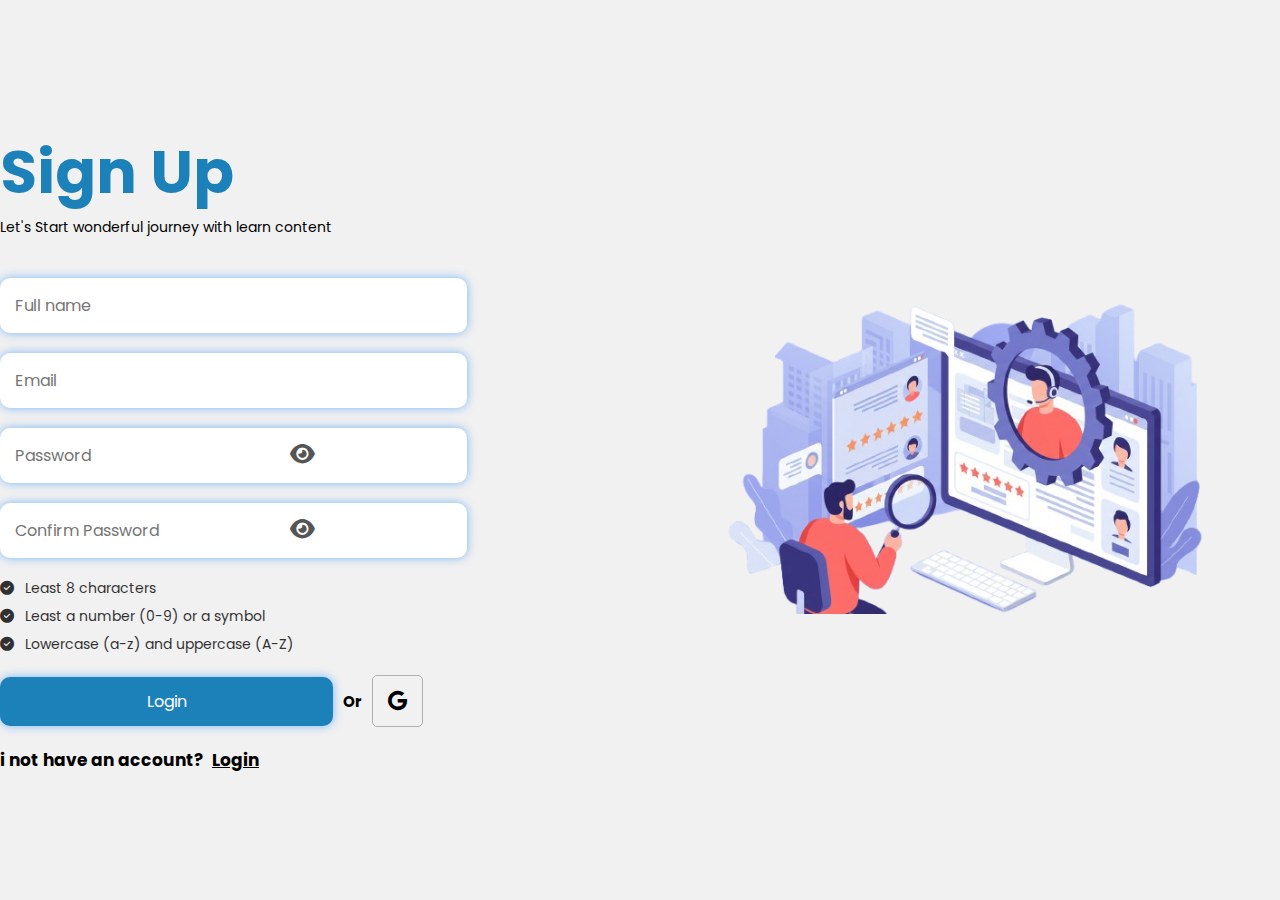
<file: html/signup.html>
<!DOCTYPE html>
<html lang="en">

<head>
    <meta charset="UTF-8">
    <meta name="viewport" content="width=device-width, initial-scale=1.0">
    <link rel="stylesheet" href="https://cdnjs.cloudflare.com/ajax/libs/font-awesome/6.5.1/css/all.min.css">
    <link rel="stylesheet" href="../css/signupcss.css">
    <title>EduZone-SignUp</title>
</head>

<body>

    <div class="signup">
        <div class="left">
            <h1>Sign Up</h1>
            <p>Let's Start wonderful journey with learn content</p>
            <input type="text" placeholder="Full name" required>
            <input type="email" placeholder="Email" required>
            <div class="password">
                <input type="password" id="password" required placeholder="Password">
                <i class="icon-password fa-solid fa-eye" onclick="togglePassword()"></i>
            </div>
            <div class="password">
                <input type="password" id="password2" required placeholder="Confirm Password">
                <i class="icon-password fa-solid fa-eye" onclick="togglePassword()"></i>
            </div>
            <div class="chek">
                <p><i class="fa-solid fa-circle-check"></i> Least 8 characters</p>
                <p><i class="fa-solid fa-circle-check"></i> Least a number (0-9) or a symbol</p>
                <p><i class="fa-solid fa-circle-check"></i> Lowercase (a-z) and uppercase (A-Z)</p>
            </div>
            <div class="google">
                <input type="submit" value="Login" onclick="window.location.href='./Login.html'" href="./Login.html">
                <h5>Or</h5>
                <a href="#"><i class="fa-brands fa-google"></i></a>
            </div>
            <h4> i not have an account?<a href="./Login.html">Login</a></h4>
        </div>
        <div class="right">
            <img src="../img/signup.png  " style="transform: scaleX(-1);">
        </div>
    </div>



    <script src="../js/signup.js"></script>
</body>

</html>
</file>
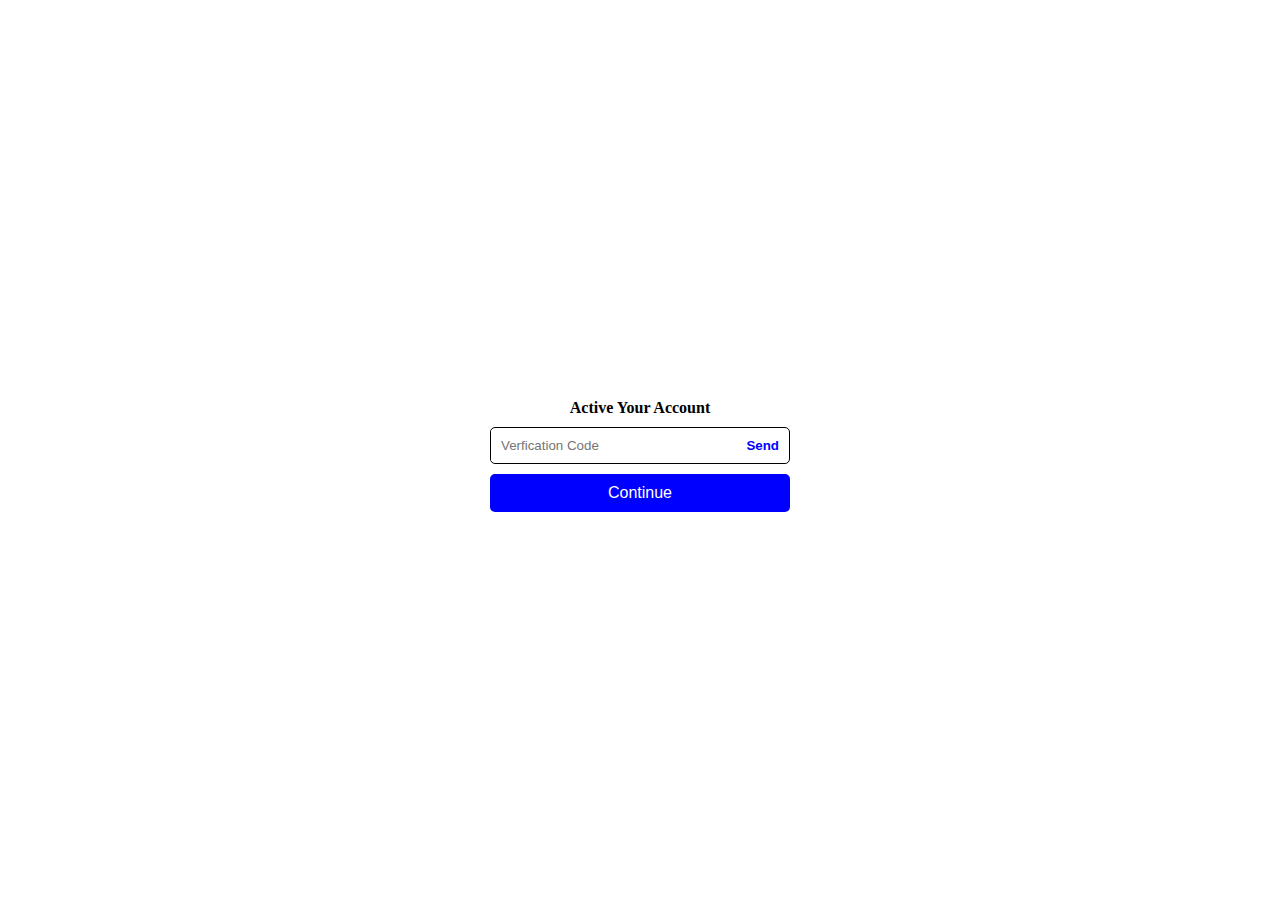
<file: html/verfiction.html>
<!DOCTYPE html>
<html lang="en">

<head>
    <meta charset="UTF-8">
    <meta name="viewport" content="width=device-width, initial-scale=1.0">
    <title>Verfication</title>
    <link rel="stylesheet" href="../css/verfictioncss.css">
</head>

<body>
    <section class="content">
        <h1>Active Your Account</h1>
        <form action="./passreset.html">
            <div class="inp">
                <input type="text" placeholder="Verfication Code">
                <button class="sendbtn">Send</button>
            </div>
            <button class="continuebtn">Continue</button>
        </form>
    </section>
</body>

</html>
</file>
<file: css/index home.css>
@import url('https://fonts.googleapis.com/css2?family=Poppins:wght@300;400;500;600;700;800&display=swap');

*{
    padding: 0;
    margin: 0;
    font-family:'Poppins', sans-serif;
    scroll-behavior: smooth;
    box-sizing: border-box;
}

a{
    text-decoration: none;
    color: #000;
    transition: all 0.3s ease;
}

img{
    object-fit: cover;
}

/* Navbar */
nav{
    display: flex;
    align-items: center;
    justify-content: space-between;
    padding: 0 60px;
    position: fixed;
    width: 100%;
    top: 0;
    background-color: #fff;
    z-index: 200;
    height: 12vh;
}

.navbar{
    transition: all 0.5s ease;
    box-shadow: 0 0 15px rgba(0, 0, 0, 0.5);
}

nav .nav-logo img{
    width: 200px;
    cursor: pointer;
    transition: all 0.3s ease;
}

nav .nav-logo img:hover{
    transform: rotate(10deg);
} 

nav .nav-links{
    display: flex;
    align-items: center;
    margin-right: 50px;
}

nav .nav-links a{
    font-size: 17px;
    margin-left: 25px;
    position: relative;
}

nav .nav-links a::after{
    content: '';
    position: absolute;
    bottom: 0; 
    left: 50%;
    width: 0%;
    height: 2px; 
    background-color: #0B81CA;
    transition: all 0.5s ease;
}

nav .nav-links a:hover::after{
    width: 100%;
    left: 0;
}

nav .nav-links a:hover{
    color: #0559CF;
}

nav .nav-links a:first-child{
    color: #0559CF;
}

nav .nav-links:hover a:first-child {
    color: #000;
    border-bottom: none;
}

nav .nav-login a{
    padding:8px 15px;
    cursor: pointer;
    border: 2px solid #0559CF;
    background-color: transparent;
    border-radius:0 10px;
    color: #0559CF;
    font-size: 14px;
    transition: all 0.3s ease;
}

nav .nav-login a i{
    margin-right: 5px;
}

nav .nav-login a:hover{
    color: #fff;
    background-color:#0559CF;
}

/* Navbar Menu */
nav .navbar-menu,
nav .menu-icon{
    display: none;
}

nav .navbar-menu{
    position: fixed;
    top: 0;
    right: -100%;
    width: 250px;
    height: 100%;
    background: #000;
    color: #fff;
    transition:all 0.3s ease;
    padding: 20px;
    z-index: 300;
}

nav .navbar-menu.active {
    right: 0;
}

nav .navbar-menu  ul {
    display: flex;
    flex-direction: column;
    margin: 20px;
    gap: 30px;
    padding: 0;
    border: none;
}

nav .navbar-menu ul li {
    list-style: none;
}

nav .navbar-menu  ul li a {
    font-size: 20px;
    color: #fff;
    padding: 10px 15px;
}

nav .navbar-menu  ul li a:hover{
    color: #0559CF;
}

nav .navbar-menu .nav-login{
    padding: 10px;
    font-size: 20px;
    color: #fff;
    cursor: pointer;
    display: flex;
    align-items: center;
    justify-content:center;
    margin-top: 100px;
    background-color:#0559CF;
    border-radius: 10px;
}

nav .navbar-menu .nav-login i{
    margin-right: 10px;
}

nav .navbar-menu .close-btn{
    font-size: 30px;
    cursor: pointer;
    position: absolute;
    top: 10px;
    right: 20px;
}

/* Media Query Form Navbar */
@media screen and (max-width: 1200px){
    nav{
        padding: 0 40px;
    }
}

@media screen and (max-width: 990px) {
    nav .nav-links,
    nav .nav-login{
        display: none;
    }
    nav .menu-icon{
        display: block;
        font-size: 40px;
        cursor: pointer;
    }
    nav .navbar-menu{
        display: block;
    }
    
}

@media screen and (max-width: 570px) {
    nav{
        padding: 0 20px;
    }
    nav .nav-logo img{
        width: 150px;
    }
    nav .menu-icon{
        font-size: 30px;
    }
}



/* Home Section */
.home{
    display: flex;
    align-items: center;
    justify-content: space-between;
    height: 100vh;  
}

.home .left{
    padding-left: 100px;
}

.home .left h1{
    font-size: 45px;
    text-align: center;
} 

.home .left h1 span{
    color: #0559CF;
}

.home .left h2{
    font-size: 45px;
} 

.home .left .search{
    display: flex;
    align-items: center;
    justify-content: space-around;
    background-color: #fff;
    width: 100%;
    padding: 15px 10px;
    border: 2px solid #fff;
    border-radius: 50px 0;
    box-shadow: 0px 4px 20px rgba(0, 0, 0, 0.3);
}

.home .left .search input{
    border: none;
    outline: none;
    font-size: 20px;
    margin-left: 20px;
}

.home .left .search .search-icon i{
    color: #fff;
    background-color: #0559CF;
    padding: 8px;
    font-size: 17px;
    border-radius: 50%;
    cursor: pointer;
}

.home .right img{
    width: 750px;
}

/* Media Query Form Home */
@media screen and (max-width: 1400px) {
    .home .right img{
        width: 650px;
    }
    .home .left{
        padding-left: 80px;
    }
}

@media screen and (max-width: 1200px) {
    .home .left{
        padding-left: 60px;
    }
    .home .right img{
        width: 600px;
    }
    .home .left h2,
    .home .left h1{
        font-size: 33px;
    } 
    .home .left .search input{
        font-size: 20px;
        margin-left: 10px;
    }
    .home .left .search{
        padding: 10px;
    }

}

@media screen and (max-width: 990px) {
    .home{
        flex-direction: column-reverse;
        display: flex;
        align-items: center;
        justify-self: center;
        height: 55vh;
        width: 80%;
    }
    .home .right{
        display: none;
    }
    .home .left{
        padding-left: 0px;
        text-align: center;
    }
    .home .left h2,
    .home .left h1{
        font-size: 50px;
    } 
    .home{
        margin-bottom: 220px;
    }
}

@media screen and (max-width: 760px) {
    .home .left h2,
    .home .left h1{
        font-size: 40px;
    } 
    
}

@media screen and (max-width: 570px) {
    .home .left h2,
    .home .left h1{
        font-size: 30px;
    } 
    .home{
        height: 40vh;
        margin-bottom: 100px;
    }
}






/* About Section */
.about{
    display: flex;
    align-items: center;
    justify-content: space-between;
    padding: 0 60px;
    margin-bottom: 100px;
}

.about .left{
    width: 50%;
}

.about .left img{
    width: 100%;
}

.about .right h4{
    padding: 8px;
    background-color: #b0b0b0;
    width: 170px;
    border-radius: 20px;
    cursor: pointer;
    transition: all 0.3s ease;
}

.about .right h4:hover{
    background-color: #0559CF;
    color: #fff;
}

.about .right h1{
    font-size: 35px;
    margin: 10px 0;
    line-height: 1.3;
}

.about .right h1 span{
    background-color: #0559CF;
    color: #fff;
    padding: 8px;
    border-radius:35px 20px;
    cursor: pointer;
    transition: all 0.3s ease;
}

.about .right p{
    opacity: 0.5;
    font-size: 15px;
    margin-bottom: 10px;
}

.about .right h3{
    margin-bottom: 20px;
}

.about .right h3 i{
    padding: 5px;
    color: #fff;
    background-color: #0559CF;
    border-radius: 50%;
    cursor: pointer;
    margin-right: 10px;
    transition: all 0.5s ease;
}

.about .right h3 i:hover{
    transform: translateX(8px) rotate(50deg);
}

.about .right a{
    padding:6px 20px;
    background-color: #0559CF;
    color: #fff;
    border-radius: 10px;
}

.about .right a i{
    margin-left: 3px;
    transition:all 0.3s ease;
}

.about .right a:hover i{
    transform: translateX(7px);
}

 /* Media Query Form About */
@media screen and (max-width: 1200px){
    .about{
        padding: 0 20px;
    }
    .about .left{
        width: 60%;
    }
    .about .right{
        width: 40%;
    }
    .about .right h1{
        font-size: 28px;
    }
    .about .right p{
       font-size: 10px;
    }
}

@media screen and (max-width: 990px){
    .about{
        display: flex;
        align-items: center;
        justify-content: center;
        flex-direction: column;
        padding: 0;
    }
    .about .left,
    .about .right{
        width: 100%;
    }
    .about .right{
        padding: 20px 50px;
        
    }
    .about .right br{
        display: none;
    }
}

@media screen and (max-width: 520px){
    .about .right{
        padding: 20px;   
    }
    .about .right h4{
        font-size: 13px;
        width: 140px;
    }
    .about .right h1{
        font-size: 20px;
    }
    .about .right h3{
        font-size: 15px;
    }
    .about .right a{
      width: 100%;
      display: block;
      text-align: center;
      font-size: 15px;
      padding: 8px;
    }
}



/* Video Section */
.vido{
    display: flex;
    align-items: center;
    justify-content: space-between;
    padding: 0 60px;
    margin-bottom: 100px;
    background-color: #0B81CA;
    height: 70vh;
}

.vido .left h1{
    font-size: 40px;
    color: #fff;
}

.vido .left h1 span{
    color: #fff;
    background-color:  #034D73;
    padding: 8px;
    border-radius:35px 20px;
    cursor: pointer;
}

.vido .left .video-btn{
    display: flex;
    gap: 20px;
    margin-top: 20px;
}

.vido .left .video-btn a{
    background-color:#034D73;
    color: #fff;
    padding: 8px 20px;
    border-radius: 10px;
}

.vido .left .video-btn a i{
    transition: all 0.3s ease;
    margin-left: 4px;
}

.vido .left .video-btn a:hover i{
    transform: translateX(8px);
}

.vido .left .video-btn button{
    background-color: transparent;
    border: none;
    color: #fff;
    cursor: pointer;
    display: flex;
    align-items: center;
    font-size: 17px;
    transition: all 0.5s ease;
}

.vido .left .video-btn button i{
   font-size: 22px;
   margin-right: 8px;
}

.vido .left .video-btn button:hover{
    transform: scale(1.1);
       
}

.vido .right{
    width: 50%;
}

.vido .right img{
    width: 100%;
}
/* Media Query Form Vido  */
@media screen and (max-width: 1200px) {
    .vido{
        padding: 0 40px;
    }
    .vido .left{
        width: 45%;
    }
    .vido .right{
        width: 55%;
    }
    .vido .left h1{
        font-size: 32px;
    }
}

@media screen and (max-width: 990px) {
    .vido{
        justify-content: center;
        flex-direction: column-reverse;
        gap: 20px;
        padding: 10px 0;
        min-height: 100vh;
    }
    .vido .left,
    .vido .right{
        width: 90%;
    }
    .vido .left h1 br{
        display: none;
    }
    .vido .left{
        padding: 0 10px;
    }
    .vido .left h1{
        font-size: 25px;
    }
}
@media screen and (max-width: 600px) {
    .vido{
        min-height:70vh;
    }
}

@media screen and (max-width: 440px) {
    .vido .left h1{
        font-size: 20px;
    }
    .vido .left .video-btn button{
        font-size: 13px;
    }
    .vido .left .video-btn button i{
        font-size: 17px;
    }
    .vido .left .video-btn a{
        padding: 5px 12px;
    }
}










/* Subjects Section */
.Subjects{
    padding: 0 60px;
    margin-bottom: 100px;
}

.Subjects h1{
    font-size: 45px;
    margin-bottom: 20px;
}

.Subjects .item{
    display: flex;
    justify-content: space-between;
    gap: 20px;
}

.Subjects .item .card{
    width: 35%;
    border-radius: 15px;
    border-bottom-right-radius: 0px;
    cursor: pointer;
    padding-bottom: 20px;
    transition: all 0.5s ease;
}

.Subjects .item .card:hover{
    box-shadow: 0 0 30px rgba(0, 0, 0, 0.7);
}

.Subjects .item .card i{
    color: #fff;
    margin-bottom: 20px;
    padding: 45px;
    font-size: 35px;
    border-radius: 50%;
    cursor: pointer;
    border-top-left-radius: 0px;
    transition: all 0.5s ease;
}

/* Card 1 */
.Subjects .item .card-1{
    background-color: #FEECBC;
}

.Subjects .item .card-1 i{
    background-color: #ebb935;
}

.Subjects .item .card-1  a{
    color:#ebb935;
}

/* Card 2 */
.Subjects .item .card-2{
    background-color: #A8CCFF;
}

.Subjects .item .card-2 i{
    background-color: #307BE2;
}

.Subjects .item .card-2  a{
    color:#307BE2;
}
/* Card 3*/
.Subjects .item .card-3{
    background-color: #BEFCD7;
}

.Subjects .item .card-3 i{
    background-color: #41D97B;
}

.Subjects .item .card-3  a{
    color:#41D97B;
}

.Subjects .item .card .info{
    padding: 0 30px;
    margin: 20px 0;
}

.Subjects .item .card .info p{
    margin-bottom: 25px ;
    line-height: 2;
    opacity: 0.5;
}

.Subjects .item .card a{
    font-size: 18px;
    padding: 0 30px;
}

/* Media Query Form Subjects  */
@media screen and (max-width: 1400px) {
    .Subjects .item .card .info,
    .Subjects .item .card a{
        padding: 0 10px;
    }
    .Subjects .item .card .info p{
        font-size: 14px;
    }
}

@media screen and (max-width: 1200px) {
    .Subjects{
        padding:0 40px;
    }
    .Subjects .item .card .info p{
        font-size: 13px;
    }
    .Subjects .item .card .info h2{
        font-size: 22px;
    }
}

@media screen and (max-width: 990px) {
    .Subjects .item {
        display: flex;
        flex-wrap: wrap;
        justify-content: space-between; 
        gap: 20px;
    }

    .Subjects .item .card {
        width: 48%; 
    }
}

@media screen and (max-width: 760px) {
    .Subjects .item .card {
        width: 100%; 
    }
    .Subjects{
        padding:0 10px;
    }

    .Subjects .item .card i{
        margin-bottom: 10px;
        padding: 40px;
        font-size: 30px;
    }
    .Subjects .item .card .info{
        margin: 15px 0;
    }
    .Subjects .item .card-1 br{
        display: none;
    }
    .Subjects .item .card .info h2{
        font-size: 20px;
    }

}


@media screen and (max-width: 570px) {
    .Subjects h1{
        font-size: 30px;
    }
    .Subjects .item .card i{
        margin-bottom: 10px;
        padding: 35px;
        font-size: 25px;
    }
    .Subjects .item .card .info{
        margin: 10px 0;
    }
    .Subjects .item .card-1 br{
        display: none;
    }
    .Subjects .item .card .info p{
        margin-bottom: 0px;
    }
    .Subjects .item .card .info h2{
        font-size: 17px;
    }
}



/* Learn Section */
.learn{
    padding: 0 60px;
    margin-bottom: 100px;
}

.learn .head{
    text-align: center;
}

.learn .head h2{
    margin-bottom: 10px;
    font-size: 26px;
}

.learn .head p{
    opacity: 0.5;
}

.learn .info{
    display: flex;
    align-items: center;
    justify-content: center;
    margin-top: 20px;
}

.learn .info .item{
    width: 25%;
    display: flex;
    flex-direction: column;
    align-items: center;
    cursor: pointer;
    transition:all 0.5s ease;
}

.learn .info .item:hover{
    transform: translateY(-20px);
}

.learn .info .item img{
    width: 100%;
}

/* Media Query Form Learn */
@media screen and (max-width: 1200px){
    .learn{
        padding: 0 40px;
    }
}

@media screen and (max-width: 990px){
    .learn .head p br{
        display: none;
    }
    .learn .head p{
        font-size: 14px;
    }
    .learn .head h2{
        font-size: 25px;
    }
    .learn .info .item h2{
        font-size: 20px;
    }
    .learn .info{
        flex-wrap: wrap;
        gap: 10px;
    }
    .learn .info .item{
        width: 45%;
    }
    .learn .info .item:hover{
        transform: translateY(-5px);
    }
}

@media screen and (max-width: 570px){
    .learn{
        padding: 0 20px;
    }
    .learn .head p{
        font-size: 10px;
    }
    .learn .head h2{
        font-size: 20px;
    }
    .learn .info .item h2{
        font-size: 18px;
    }
}

@media screen and (max-width: 400px){
    .learn .head h2{
        font-size: 17px;
    }
    .learn .info .item h2{
        font-size: 15px;
    }
}





/* Track Section */
.tracks{
    padding: 0 100px;
    margin-bottom: 80px;
}

.tracks .head{
    margin-bottom: 50px;
}

.tracks .head h1{
    font-size: 45px;
}

.tracks .head p{
    opacity: 0.5;
}

.tracks .info{
    display: flex;
    align-items: center;
    justify-content: center;
    border: 3px solid #ddd;
    padding: 20px;
    gap: 20px;
}

.tracks .info .item{
    display: flex;
    flex-direction: column;
    align-items: center;
    width: 48%;
    background-color: #FAFAFA;
    padding-bottom: 20px;
    cursor: pointer;
    transition: all 0.5s ease;
}

.tracks .info .item:hover{
   box-shadow: 0 0 40px rgba(0, 0, 0, 0.4);
}

.tracks .info .item img{
    width: 100%;
}

/* Media Query Form Tracks*/
@media screen and (max-width: 1400px) {
    .tracks{
        padding: 0 80px;
    }
}

@media screen and (max-width: 1200px) {
    .tracks{
        padding: 0 50px;
    }
    .tracks .head{
        margin-bottom: 30px;
    }
    .tracks .head h1{
        font-size: 40px;
    }
}

@media screen and (max-width: 990px) {
    .tracks .info{
        flex-wrap: wrap;
    }
    .tracks .info .item{
        width: 100%;
    }
    .tracks{
        padding: 0 10px;
    }
}

@media screen and (max-width: 570px) {
    .tracks .head h1{
        font-size: 30px;
    }
    .tracks .head p{
        font-size: 13px;
    }
    .tracks .info .item h2{
        font-size: 18px;
    }
}




/* Footer */
 footer{
    display: flex;
    align-items:center;
    justify-content:space-between;
    background-color: #f6f4f4;
    gap: 40px;
    padding: 20px 60px;
    border-bottom: 2px solid #ddd;
}

footer img{
    width: 200px;
    cursor: pointer;
}

footer .item p,
footer .item a,
footer .item h3{
    margin-bottom: 20px;

}

footer .item ul{
    display: flex;
    gap: 15px;
}

footer .item ul i{
    font-size: 30px;
    cursor: pointer;
    transition: all 0.3s ease;
}

footer .item ul i:hover{
    color: #022a63;
}

footer .item ol{
    display: flex;
    flex-direction: column;
}

footer .item:last-child i{
    color: #0559CF;
}

footer .info:last-child{
    display: flex;
    gap: 20px;
}

footer a:hover{
    color: #0559CF;
}



/* Footer for madia Qery */
.footer{
    background-color: #f6f4f4;
    padding: 20px;
    display: flex;
    flex-direction: column;
    gap: 10px;
    display: none;
}

.footer .item{
    background-color: #cbcccd;
    padding: 15px;
    border-radius: 10px;
}

.footer h3{
    cursor: pointer;
}

.footer h3 i{
    font-size: 15px;
    transition: all 0.5s ease;
}

.footer h3:hover i{
    transform: translateY(5px);
}

.footer ol{
    padding-left: 15px;
    display: none;
}

.footer ol a {
    text-decoration: none;
    display: block;
    font-weight: 500;
    padding: 10px 0;
}

.footer ol a:hover {
    color: #022a63;
}

.footer .info{
    flex-wrap: wrap;
    padding-right: 20px;
}

.footer .info i{
    margin-right: 20px;
    margin: 5px 0;
    background-color: #022a63;
    padding: 10px;
    border-radius: 5px;
    cursor: pointer;
    color: #fff;
    font-size: 30px;
}

.footer .info i:hover{
    background-color: #084aa7;
}

/* Media Query Form Footer */
@media screen and (max-width: 1045px){
    footer{
        display: none;
    }
    .footer{
        display: flex;
    }
}
</file>
<file: css/course assential.css>
@import url('https://fonts.googleapis.com/css2?family=Poppins:wght@400;500;600;700&display=swap');
*{
    padding: 0;
    margin: 0;
    box-sizing: border-box;
    font-family: "Poppins", sans-serif;
    transition: .5s;
}

:root{
    --mainColor:#30c4ff;
    --blackColor:#000000;
    --whiteColor:#ffffff;
}

body{
    background-color: white;
}

html{
    font-size: 10px;
}

header{
    position: fixed;
    top: 0;
    left: 0;
    width: 100%;
    padding: 0 8%;
    display: flex;
    justify-content: space-between;
    align-items: center;
    background-color: white;
    box-shadow: 0 .5rem .5rem rgba(0, 0, 0, 0.200);
    z-index: 999;

    & img{
        width: 20rem;
    }

    & nav a{
        text-decoration: none;
        color: black;
        margin: 0 1.5rem;
        font-size: 1.8rem;
        text-transform: capitalize;
        position: relative;
    }

    & nav a::after{
        content: "";
        position: absolute;
        width: 80%;
        left: 10%;
        bottom: -.3rem;
        height: .2rem;
        background-color: #0B81CA;
        transform: scaleX(0);
        transition: transform .5s;
    }

    & nav a:hover::after{
        transform: scaleX(1);
    }

    & nav a:hover,
    & nav a.active{
        color: #0559CF;
    }

    & > a{
        display: inline-block;
        text-decoration: none;
        font-size: 1.5rem;
        text-transform: capitalize;
        color: #0559CF;
        border: .2rem solid #0559CF;
        padding: .6rem 1.4rem;
        border-radius: 0 1.2rem;
    }

    & > a:hover{
        color: white;
        background-color: #0559CF;
    }

    & > a i{
        margin-right: .3rem;
    }

    & #open{
        display: none;
        font-size: 3.5rem;
        cursor: pointer;
    }

    & .menu{
        position: absolute;
        right: 0;
        top: 0;
        width: 25rem;
        height: 100vh;
        background: #000;
        color: #fff;
        display: flex;
        flex-direction: column;
        align-items: center;
        padding: 1rem 2rem 40vh;
        display: none;
    }

    & .menu.active{
        display: flex;
    }

    & .menu > i{
        font-size: 3rem;
        align-self: flex-end;
        cursor: pointer;
    }

    & .menu a{
        color: white;
        text-decoration: none;
        font-size: 2rem;
        text-transform: capitalize;
        align-self: flex-start;
        margin: 0 0 3rem 3rem;
    }

    & .menu a:hover{
        color: #0559CF;
    }

    & .menu a.login{
        width: 100%;
        margin: 7rem 0 0 0;
        text-align: center;
        color: white;
        background-color: #0559CF;
        padding: 1rem;
        border-radius: .8rem;
    }

    & .menu a.login i{
        margin-right: .5rem;
    }

    
}

#sec1{
    padding: 12rem 2% 2rem 20rem;
    

    & .side{
        position: fixed;
        left: 0;
        top: 0;
        width: 20rem;
        height: 100vh;
        background-color: white;
        padding: 15rem 0 8rem 1rem;
        display: flex;
        flex-direction: column;
        justify-content: space-between;
    }

    & .side p{
        border: .1rem solid transparent;
        border-right: none;
        padding: 1.5rem 0 1rem 1.5rem;
        border-radius: 2.5rem 0 0 2.5rem;
        font-size: 1.6rem;
        cursor: pointer;
    }

    & .side p:hover{
        background-color: #D1D5DA;
        color: #307BE3;
    }

    & .side p.select{
        background-color: #D1D5DA;
        color: #307BE3;
    }
    

    & .content{
        width: 100%;
        background-color: #D1D5DA;
        border-radius: 3rem;
        padding:2rem ;
        min-height: 100rem;
        display: grid;
        grid-template-columns: repeat(auto-fit,minmax(32rem,1fr));
        gap:2rem;
    }

    & .content .box{
        background-color: white;
        border-radius: 2rem;
        overflow: hidden;
        display: grid;
        grid-template-rows: subgrid;
        grid-row: span 2;
        display: none;
    }

    & .content .box.open{
        display: block;
    }

    & .content .box img{
        width: 100%;
        height: 20rem;
    }

    & .content .box > div{
        padding: 1rem;
    }

    & .content .box > div > div{
        display: flex;
        justify-content: space-between;
    }

    & .content .box > div > div h3 a{
        text-decoration: none;
        font-size: 1.8rem;
    }

    & .content .box > div > div span{
        color: #000000be;
        font-size: 1.6rem;
        font-weight: 600;
    }

    & .content .box > div > p{
        font-size: 1.5rem;
        margin-top: 1rem;
        font-weight: 600;
        color: black;
    }

}


#header,#sec1{
    display: none;
}


.load{
    display: flex;
    justify-content: center;
    align-items: center;
    font-size: 3rem;
    text-transform: capitalize;
    position: fixed;
    top: 0;
    left: 0;
    width: 100%;
    height: 100vh;
    background-color: rgba(0, 0, 0, 0.432);
    color: white;
    z-index: 1000;

}


@media(max-width:990px){
    header{
        padding: 0 4%;
    }
    
    header nav{
        display: none;
    }

    header > a{
        display: none;
    }

    header #open{
        display: inline-block;
    }
    
}

@media(max-width:600px){

    #sec1{
        padding: 10rem 2% 2rem 15rem;
    }

    #sec1 .content{
        padding: 1rem;
    }

    #sec1 .side{
        width: 15rem;
    }

    #sec1 .side p{
        font-size: 1.2rem;
    }
}
</file>
<file: css/courses css.css>
@import url('https://fonts.googleapis.com/css2?family=Poppins:wght@300;400;500;600;700;800&display=swap');
* {
    padding: 0;
    margin: 0;
    font-family: 'Poppins', sans-serif;
    scroll-behavior: smooth;
    box-sizing: border-box;
}

body {
    font-family: 'Arial', sans-serif;
    margin: 0;
    padding: 0;
}

.course-container {
    max-width: 1100px;
    margin: auto;
    padding: 20px;
}


/*navbar*/

a {
    text-decoration: none;
    color: #000;
    transition: all 0.3s ease;
}


/* Navbar */

nav {
    display: flex;
    align-items: center;
    justify-content: space-between;
    padding: 0 60px;
    position: fixed;
    width: 100%;
    top: 0;
    background-color: #fff;
    z-index: 200;
}

nav .nav-logo img {
    width: 200px;
    cursor: pointer;
    transition: all 0.3s ease;
}

nav .nav-logo img:hover {
    transform: rotate(10deg);
}

nav .nav-links {
    display: flex;
    align-items: center;
    margin-right: 50px;
}

nav .nav-links a {
    font-size: 17px;
    margin-left: 25px;
}

nav .nav-links a:hover {
    color: #0559CF;
    border-bottom: 1px solid #0559CF;
}

nav .nav-links a:first-child {
    color: #0559CF;
    border-bottom: 1px solid #0559CF;
}

nav .nav-links:hover a:first-child {
    color: #000;
    border-bottom: none;
}

nav .nav-login a {
    padding: 8px 15px;
    cursor: pointer;
    border: 2px solid #0559CF;
    background-color: transparent;
    border-radius: 0 10px;
    color: #0559CF;
    font-size: 14px;
    transition: all 0.3s ease;
}

nav .nav-login a i {
    margin-right: 5px;
}

nav .nav-login a:hover {
    color: #fff;
    background-color: #0559CF;
}


/* Navbar Menu */

nav .navbar-menu,
nav .menu-icon {
    display: none;
}

nav .navbar-menu {
    position: fixed;
    top: 0;
    right: -100%;
    width: 250px;
    height: 100%;
    background: #fff;
    color: #fff;
    transition: all 0.3s ease;
    padding: 20px;
    z-index: 300;
}

nav .navbar-menu.active {
    right: 0;
}

nav .navbar-menu ul {
    display: flex;
    flex-direction: column;
    margin: 20px;
    gap: 30px;
    padding: 0;
    border: none;
}

nav .navbar-menu ul li {
    list-style: none;
}

nav .navbar-menu ul li a {
    font-size: 20px;
    padding: 10px 15px;
}

nav .navbar-menu ul li a:hover {
    color: #0559CF;
}

nav .navbar-menu .nav-login {
    padding: 10px;
    font-size: 20px;
    color: #fff;
    cursor: pointer;
    display: flex;
    align-items: center;
    justify-content: center;
    margin-top: 100px;
    background-color: #0559CF;
    border-radius: 0 10px;
}

nav .navbar-menu .nav-login i {
    margin-right: 10px;
}

nav .navbar-menu .close-btn {
    font-size: 30px;
    cursor: pointer;
    position: absolute;
    top: 10px;
    right: 20px;
    color: #0559CF;
}


/* Media Query Form Navbar */

@media screen and (max-width: 1200px) {
    nav {
        padding: 0 40px;
    }
}

@media screen and (max-width: 990px) {
    nav .nav-links,
    nav .nav-login {
        display: none;
    }
    nav .menu-icon {
        display: block;
        font-size: 40px;
        cursor: pointer;
    }
    nav .navbar-menu {
        display: block;
    }
}

@media screen and (max-width: 570px) {
    nav {
        padding: 0 20px;
    }
    nav .nav-logo img {
        width: 150px;
    }
    nav .menu-icon {
        font-size: 30px;
    }
}


/*title*/

.title {
    margin-top: 85px;
}

.h2 {
    font-weight: bold;
}

.title h2 {
    margin-left: 35px;
}

.profile {
    display: flex;
}

.profile img {
    margin: 40px;
    margin-right: 19px;
    margin-top: 2px;
    width: 40px;
    border-radius: 50%;
}

.text {
    font-weight: bold;
    font-size: 13px;
    margin-top: 8px;
}

.p {
    width: 100%;
}


/*video*/

.video iframe {
    border-radius: 10px;
}

.p2 {
    cursor: pointer;
    margin-top: 20px;
    margin-left: 10px;
}

.p2 a {
    text-decoration: none;
}

.Reviews {
    margin: 30px;
    color: black;
}

.hr::before {
    content: "";
    position: absolute;
    height: 2px;
    width: 8%;
    background: #0559CF;
}

#Course-info {
    color: #0559CF;
}


/*About Course*/

.hidden-text {
    display: none;
}

.show-more {
    color: gray;
    cursor: pointer;
}

.Course-info {
    margin-left: 40px;
}

.h2 {
    margin-top: 6px;
    margin-left: 10px;
}


/*content course*/

.table-container {
    width: 100%;
    margin: 40px;
    background: #ffffff;
    padding: 20px;
    border-radius: 8px;
    box-shadow: 0px 0px 10px rgba(0, 0, 0, 0.1);
}

h2 {
    color: #4169E1;
    text-align: left;
    margin-bottom: 15px;
}

table {
    width: 100%;
    border-collapse: collapse;
    text-align: left;
}

td {
    padding: 12px;
    border-bottom: 1px solid #ddd;
}

.time {
    text-align: right;
    color: #555;
    font-weight: bold;
}

.head-table {
    background-color: rgba(212, 210, 210, 0.558);
    padding: 5px;
    margin: 5px;
}

.course-sidebar {
    background: #f9f9f9;
    padding: 20px;
    border-radius: 10px;
}

.course-content li {
    padding: 10px;
    border-bottom: 1px solid #ddd;
}

.btn-primary {
    background: #116EF0;
    border: none;
}

.btn-primary:hover {
    background: #1e73be;
}

/* جزء التقييمات*/

.reviews-section {
    width: 100%;
    margin: 40px;
    background: white;
    padding: 20px;
    border-radius: 10px;
}
.review-form input, .review-form textarea {
    width: 100%;
    margin: 10px 0;
    padding: 10px;
    border: 1px solid #ccc;
    border-radius: 5px;
}
.review-button {
    background-color: #116EF0;
    color: white;
    border: none;
    padding: 10px 20px;
    cursor: pointer;
    border-radius: 5px;

}
.review-button:hover{
  background: #1e73be;
}

.carousel {
    margin-top: 20px;
}
.review-card {
    background: #f8f9fa;
    padding: 15px;
    margin: 10px 0;
    border-radius: 5px;
    text-align: right;
    position: relative;
    border-left: 5px solid #0ba3df;
}
.name {
    font-weight: bold;
    display: block;
    margin-top: 5px;
}
.rating {
    color: gold;
    font-size: 18px;
}
/* إضافة تعليق كـ كومنت في CSS */
.review-card::before {
    content: "/* تعليق محفوظ */";
    display: block;
    font-size: 12px;
    color: gray;
    margin-bottom: 5px;
}
</file>
<file: css/logincss.css>
@import url('https://fonts.googleapis.com/css2?family=Poppins:wght@400;500;600;700&display=swap');
* {
    padding: 0;
    margin: 0;
    box-sizing: border-box;
    font-family: "Poppins", sans-serif;
}

body {
    background-color: #ffffff;
}

.main {
    min-height: 100vh;
    display: flex;
    justify-content: space-between;
    align-items: center;
    flex-wrap: wrap;
    gap: 30px;
    padding: 5rem 11%;
    & form {
        width: 320px;
        background-color: transparent;
    }
    & form h1 {
        color: #307BE3;
        text-transform: capitalize;
        font-size: 40px;
    }
    & form .p1 {
        font-size: 14px;
        margin-bottom: 30px;
    }
    & form .input_ground {
        width: 100%;
        height: 45px;
        margin-bottom: 15px;
    }
    & form .input_ground input {
        width: 100%;
        height: 100%;
        font-size: 16px;
        background-color: #ffffff;
        outline: none;
        border: 1px solid white;
        padding: 0 10px;
        border-radius: 5px;
        box-shadow: 0 0 5px 1px #307ae39a;
    }
    & form .input_ground input::placeholder {
        font-size: 16px;
    }
    & form .regist a,
    & form .p2 a {
        text-decoration: none;
        transition: .5s;
    }
    & form .regist a:hover,
    & form .p2 a:hover {
        text-decoration: underline;
    }
    & form button {
        display: inline-block;
        width: 60%;
        padding: 9px 0;
        text-transform: capitalize;
        background-color: #307BE3;
        border: 1px solid #307BE3;
        cursor: pointer;
        margin-top: 15px;
        border-radius: 10px;
        font-size: 18px;
        color: rgb(255, 255, 255);
        font-weight: 500;
        filter: drop-shadow(0 0 2px #307BE3);
        margin-bottom: 20px;
        transition: .5s;
    }
    & form button:hover {
        background-color: white;
        color: #307BE3;
    }
    & form .p2 {
        font-size: 16px;
    }
    & form .p2 a {
        font-weight: bold;
    }
    & img {
        width: clamp(300px, 100%, 550px);
    }
}
</file>
<file: css/passwordcss.css>
body{
    display: flex;
    justify-content: center;
    align-items: center;
    background-color: white;
    font-family: Georgia, 'Times New Roman', Times, serif;
    margin: 0;
    height: 100vh;
}
.content{
    text-align: center;
    background-color: white;
    padding: 10px;
    width: 300px;
    padding: 20px;
   
}
h1{
    font-size: 16px;
    font-weight: bold;
}
form{
    display: flex;
    flex-direction: column;
    gap: 10px;
}
input{
    padding: 8px 10px;
    text-align: left;
    flex: 1;
    border: none;
    box-shadow: blue;
    outline: none;
}
.sendbtn{
    background: none;
    border: none;
    color: blue;
    font-weight: bold;
    cursor: pointer;
    padding: 10px;
    box-shadow: blue;
}
.continuebtn{
    background-color: blue;
    color: white;
    border: none;
    border-radius: 5px;
    cursor: pointer;
    font-size: 16px;
    padding: 10px 12px;
}
.inp{
    display: flex;
    align-items: center;
    border: 1px solid;
    background-color: white;
    border-radius: 5px;
    background: white;
}
.password{
    padding: 8px 10px;
    text-align: left;
    flex: 1;
    box-shadow: blue;
    border: 1px solid black;
    border-radius: 5px;
}
.inp button i{
    color: black;
}
</file>
<file: css/signupcss.css>
@import url('https://fonts.googleapis.com/css2?family=Poppins:wght@300;400;500;600;700;800&display=swap');

*{
    padding: 0;
    margin: 0;
    font-family:'Poppins', sans-serif;
    scroll-behavior: smooth;
    box-sizing: border-box;
}

a{
    color: #000;
    transition: all 0.3s ease;
}

img{
    object-fit: cover;
}

body{
    background-color:#f1f1f1;
}

.signup{
    display: flex;
    align-items: center;
    justify-content: space-around;
    height: 100vh;
}
/* Left */
.signup .left h1{
    font-size: 60px;
    color: #1C81B9;
}

.signup .left p{
    font-size: 14px;
    margin-bottom: 40px;
}

.signup .left input{
    width: 70%;
    padding: 15px;
    margin-bottom: 20px;
    background-color: #fff;
    border: none;
    font-size: 16px;
    border-radius: 10px;
    outline: none;
    box-shadow: 0 0 10px rgba(0, 123, 255, 0.5);
}

.signup .password{
    position: relative;
}

.signup .password #password{
    padding-right: 40px;
}

.signup .password .icon-password{
    position: absolute;
    top: 15px;
    cursor: pointer;
    font-size: 22px;
    color: #555;
    left: 290px;
}

.signup .chek p{
    margin-bottom: 7px;
    opacity: 0.8;
}

.signup .chek p i{
    margin-right: 7px;
}

.signup .left .google{
    margin: 20px 0;
    display: flex;
    align-items: center;
}

.signup .left .google input{
    width: 50%;
    padding: 10px 0;
    border: 2px solid #1C81B9;
    background-color: #1C81B9;
    color: #fff;
    transition:all 0.3s ease;
    cursor: pointer;
    border-radius: 10px;
    font-size: 16px;
    margin-bottom: 0;
}

.signup .left .google input:hover{
    background-color: transparent;
    color: #000;
}

.signup .left .google h5{
   margin: 0 10px;
   font-size: 15px;
}

.signup .left .google a{
    border: 1px solid #b0b0b0;
    padding: 10px 15px;
    font-size: 20px;
    border-radius: 5px;
}

.signup  a:hover{
    color: #1C81B9;
}

.signup h4{
    font-size: 17px;
}

.signup h4 a{
    margin-left: 8px;
}

.signup .right {
    width: 50%;
}

.signup .right img{
    width: 100%;
}


@media screen and (max-width: 1200px){
    .signup .left h1{
       font-size: 50px;
    }
    .signup .left p{
       font-size: 13px;
    }
   
}

@media screen and (max-width: 990px){
    .signup .left{
       width: 80%;
       text-align: center;
       margin-left: 0px;
    }
    .signup .right,
    .signup .left .chek{
       display: none;
    }
    .signup .left .google{
       justify-content: center;
    }
    .signup .password .icon-password{
        position: absolute;
        top: 15px;
        right: 0;
        left: 400px;
    }
}

@media screen and (max-width: 760px){
    .signup .password .icon-password{
        left: 350px;
    }
}

@media screen and (max-width: 648px){
    .signup .password .icon-password{
        left: 300px;
    }
}

@media screen and (max-width: 570px){
    .signup .password .icon-password{
        left: 250px;
    }
}

@media screen and (max-width: 490px){
    .signup .password .icon-password{
        left: 200px;
    }
}
</file>
<file: css/verfictioncss.css>
body{
    display: flex;
    justify-content: center;
    align-items: center;
    background-color: white;
    font-family: Georgia, 'Times New Roman', Times, serif;
    margin: 0;
    height: 100vh;
}
.content{
    text-align: center;
    background-color: white;
    padding: 10px;
    width: 300px;
    padding: 20px;
   
}
h1{
    font-size: 16px;
    font-weight: bold;
}
form{
    display: flex;
    flex-direction: column;
    gap: 10px;
}
input{
    padding: 8px 10px;
    text-align: left;
    flex: 1;
    border: none;
    box-shadow: blue;
    outline: none;
}
.sendbtn{
    background: none;
    border: none;
    color: blue;
    font-weight: bold;
    cursor: pointer;
    padding: 10px;
    box-shadow: blue;
}
.continuebtn{
    background-color: blue;
    color: white;
    border: none;
    border-radius: 5px;
    cursor: pointer;
    font-size: 16px;
    padding: 10px 12px;
}
.inp{
    display: flex;
    align-items: center;
    border: 1px solid;
    background-color: white;
    overflow: hidden;
    border-radius: 5px;
    background: white;
}
</file>
<file: css/passresetcss.css>
body{
    display: flex;
    justify-content: center;
    align-items: center;
    background-color: white;
    font-family: Georgia, 'Times New Roman', Times, serif;
    margin: 0;
    height: 100vh;
}
.content{
    text-align: center;
    background-color: white;
    padding: 10px;
    width: 300px;
    padding: 20px;
   
}
h1{
    font-size: 16px;
    font-weight: bold;
}
form{
    display: flex;
    flex-direction: column;
    gap: 10px;
}
input{
    padding: 8px 10px;
    text-align: left;
    flex: 1;
    border: none;
    box-shadow: blue;
    outline: none;
}
.sendbtn{
    background: none;
    border: none;
    color: blue;
    font-weight: bold;
    cursor: pointer;
    padding: 10px;
    box-shadow: blue;
}
.continuebtn{
    background-color: blue;
    color: white;
    border: none;
    border-radius: 5px;
    cursor: pointer;
    font-size: 16px;
    padding: 10px 12px;
}
.inp{
    display: flex;
    align-items: center;
    border: 1px solid;
    background-color: white;
    border-radius: 5px;
    background: white;
}
.mail{
    padding: 8px 10px;
    text-align: left;
    flex: 1;
    box-shadow: blue;
    border: 1px solid black;
    border-radius: 5px;
}
</file>
